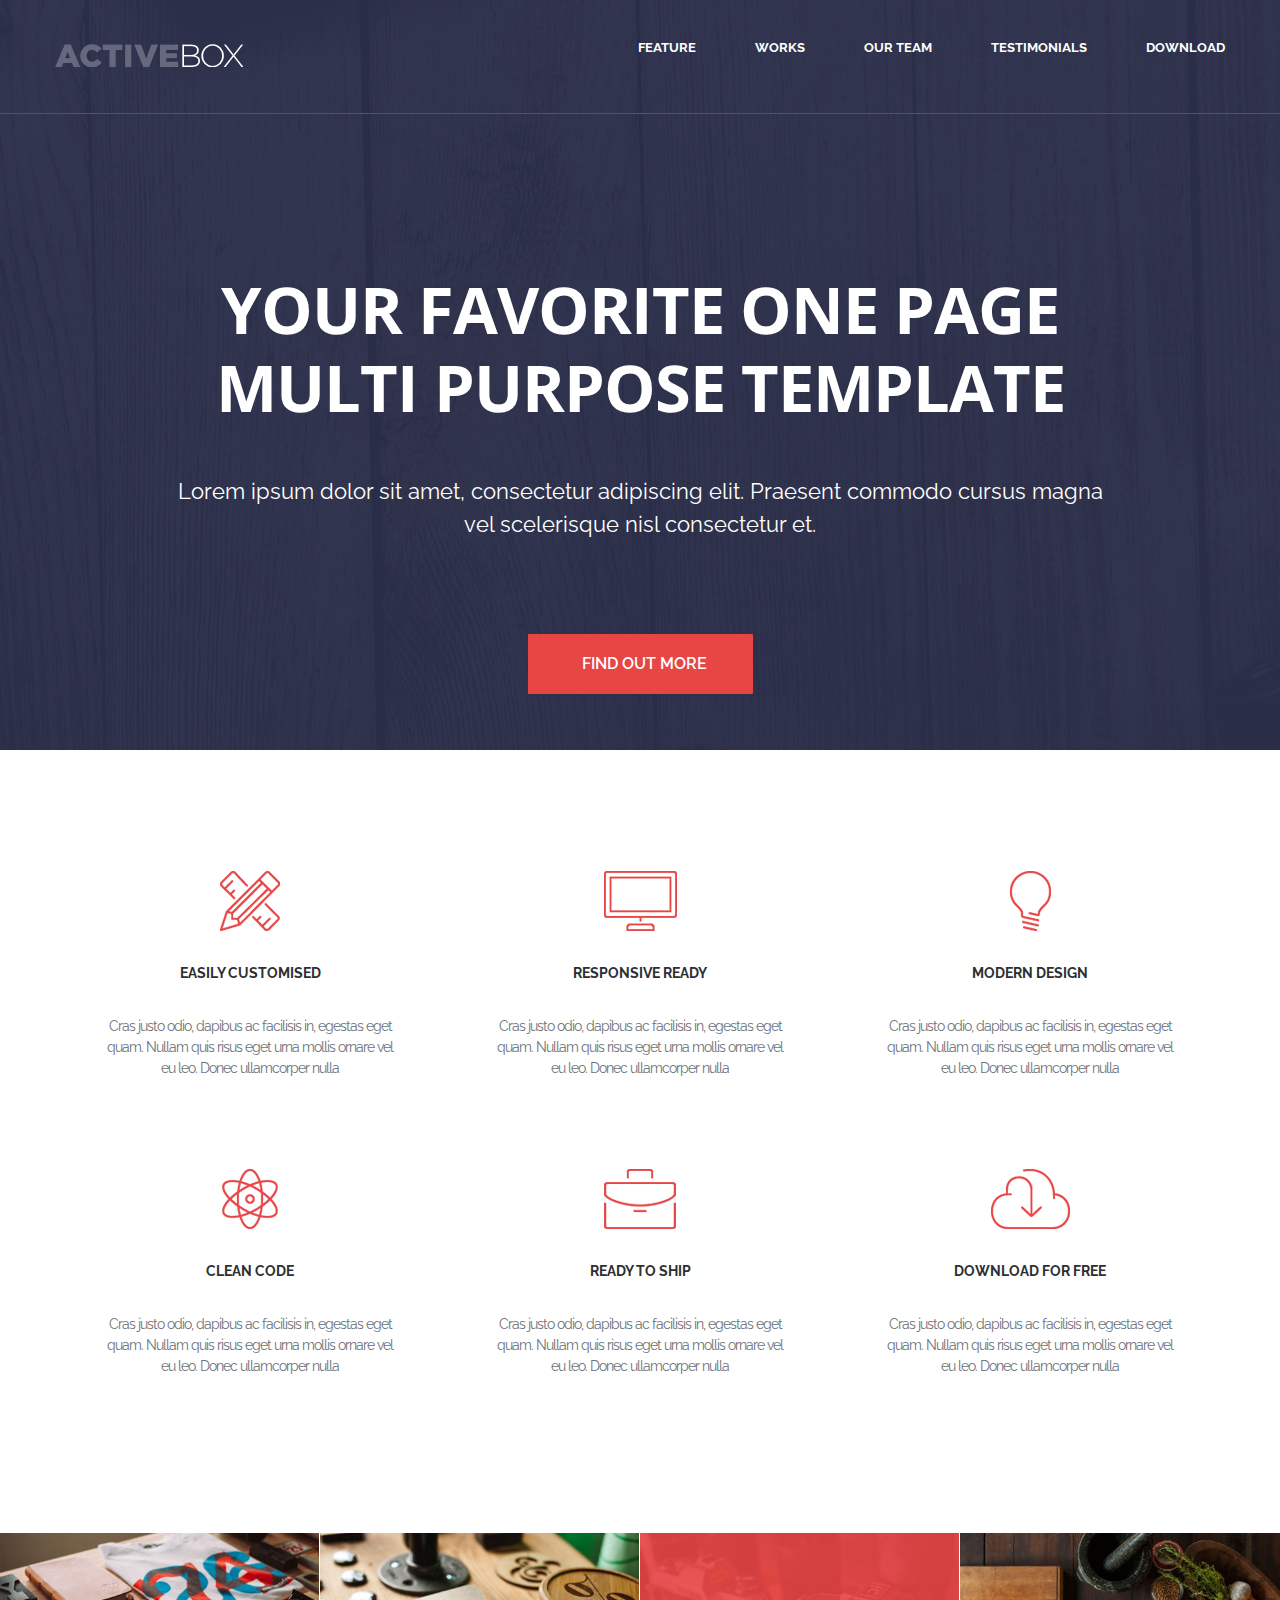
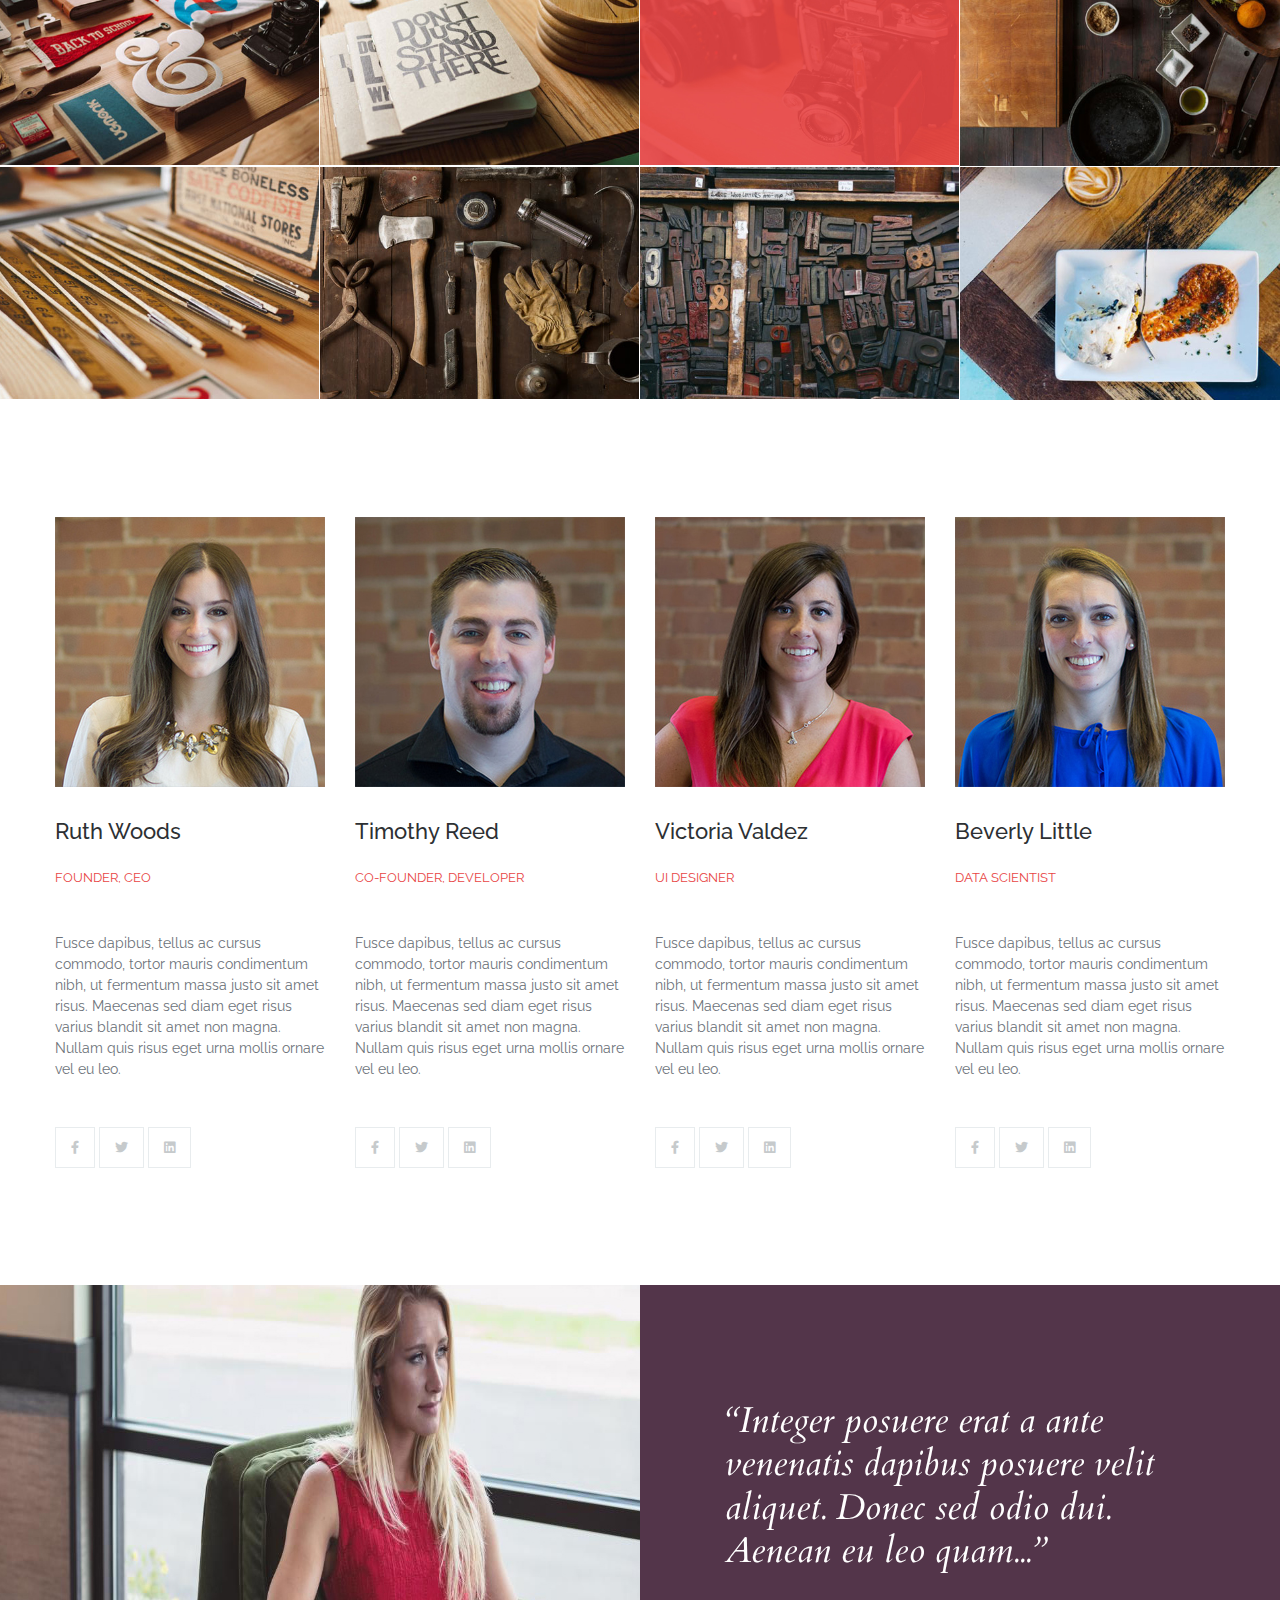
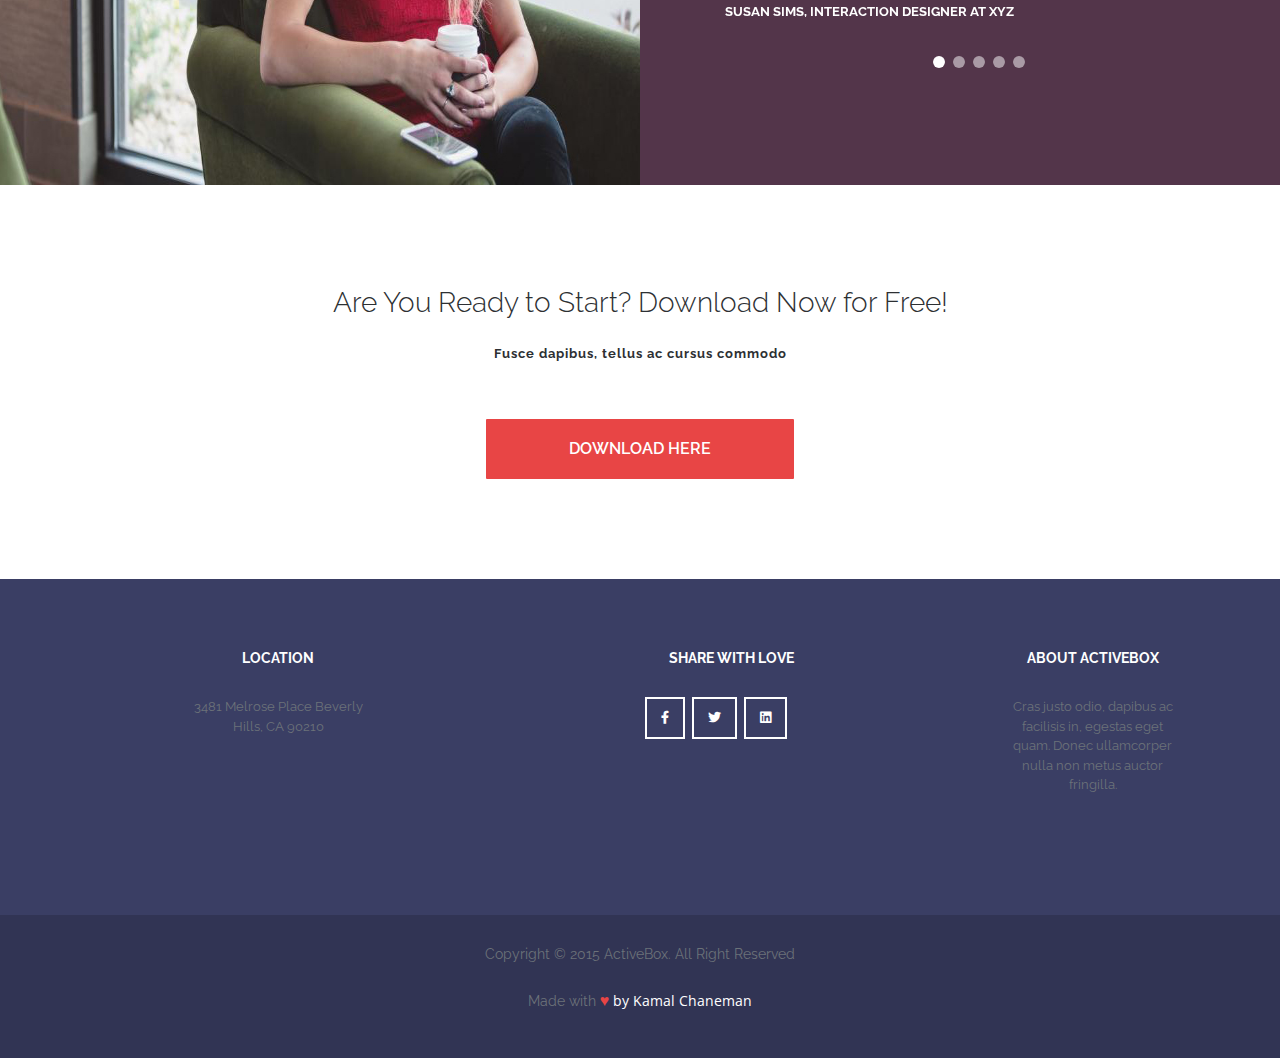
<file: ActiveBox/index.html>
<!doctype html>
<html lang="en">
<head>
    <meta charset="UTF-8">
    <meta name="viewport"
          content="width=device-width, user-scalable=no, initial-scale=1.0, maximum-scale=1.0, minimum-scale=1.0">
    <meta http-equiv="X-UA-Compatible" content="ie=edge">
    <link rel="stylesheet" href="https://stackpath.bootstrapcdn.com/bootstrap/4.3.1/css/bootstrap.min.css"
          integrity="sha384-ggOyR0iXCbMQv3Xipma34MD+dH/1fQ784/j6cY/iJTQUOhcWr7x9JvoRxT2MZw1T" crossorigin="anonymous">
    <script src="https://code.jquery.com/jquery-3.3.1.slim.min.js"
            integrity="sha384-q8i/X+965DzO0rT7abK41JStQIAqVgRVzpbzo5smXKp4YfRvH+8abtTE1Pi6jizo"
            crossorigin="anonymous"></script>
    <script src="https://cdnjs.cloudflare.com/ajax/libs/popper.js/1.14.7/umd/popper.min.js"
            integrity="sha384-UO2eT0CpHqdSJQ6hJty5KVphtPhzWj9WO1clHTMGa3JDZwrnQq4sF86dIHNDz0W1"
            crossorigin="anonymous"></script>
    <script src="https://stackpath.bootstrapcdn.com/bootstrap/4.3.1/js/bootstrap.min.js"
            integrity="sha384-JjSmVgyd0p3pXB1rRibZUAYoIIy6OrQ6VrjIEaFf/nJGzIxFDsf4x0xIM+B07jRM"
            crossorigin="anonymous"></script>
    <link href="https://use.fontawesome.com/releases/v5.9.0/css/all.css" rel="stylesheet">
    <link rel="stylesheet" href="./css/style.css">
    <title>ActiveBox</title>
</head>
<body>
<div class="wrapper">
    <div class="container__header">
        <header class="header">
            <div class="shell">
                <div class="header__inner">
                    <a href="#" class="logo">
                        <div class="img--container">
                            <img src="./images/logo.png" alt="logo">
                        </div><!-- /. img--container -->
                    </a><!-- /. logo -->

                    <nav class="nav">
                        <ul>
                            <li>
                                <a href="#">feature</a>
                            </li>

                            <li>
                                <a href="#">works</a>
                            </li>

                            <li>
                                <a href="#">our team</a>
                            </li>

                            <li>
                                <a href="#">testimonials</a>
                            </li>

                            <li>
                                <a href="#">download</a>
                            </li>
                        </ul>
                    </nav><!-- /. nav -->
                </div><!-- /. header__inner -->
            </div><!-- /. shell -->
        </header><!-- /. header -->

        <section class="section section--about">
            <div class="shell">
                <div class="section__inner">
                    <div class="section__head">
                        <h1 class="section__title">your favorite one page multi purpose template</h1>
                        <!-- /. section__title -->
                    </div><!-- /. section__head -->

                    <div class="section__body">
                        <div class="section__content">
                            <p>Lorem ipsum dolor sit amet, consectetur adipiscing elit. Praesent commodo cursus magna
                                vel scelerisque nisl consectetur et.</p>
                        </div><!-- /. section__content -->

                        <div class="section__action">
                            <button class="btn">find out more</button><!-- /. btn -->
                        </div><!-- /. section__action -->
                    </div><!-- /. section__body -->
                </div><!-- /. section__inner -->
            </div><!-- /. shell -->
        </section><!-- /. section section--about -->
    </div><!-- /.container -->

    <main class="main">
        <section class="section section--features">
            <div class="shell">
                <ul class="features">
                    <li class="feature">
                        <div class="feature__image">
                            <img src="./images/feature-1.png" alt="feature-1">
                        </div><!-- /. feature__image -->

                        <h3 class="feature__title">
                            easily customised
                        </h3><!-- /. feature__title -->

                        <p class="feature__entry">
                            Cras justo odio, dapibus ac facilisis in, egestas eget quam. Nullam quis risus eget urna
                            mollis ornare vel eu leo. Donec ullamcorper nulla
                        </p><!-- /. feature__entry -->
                    </li><!-- /. feature -->

                    <li class="feature">
                        <div class="feature__image">
                            <img src="./images/feature-2.png" alt="feature-2">
                        </div><!-- /. feature__image -->

                        <h3 class="feature__title">
                            responsive ready
                        </h3><!-- /. feature__title -->

                        <p class="feature__entry">
                            Cras justo odio, dapibus ac facilisis in, egestas eget quam. Nullam quis risus eget urna
                            mollis ornare vel eu leo. Donec ullamcorper nulla
                        </p><!-- /. feature__entry -->
                    </li><!-- /. feature -->

                    <li class="feature">
                        <div class="feature__image">
                            <img src="./images/feature-3.png" alt="feature-3">
                        </div><!-- /. feature__image -->

                        <h3 class="feature__title">
                            modern design
                        </h3><!-- /. feature__title -->

                        <p class="feature__entry">
                            Cras justo odio, dapibus ac facilisis in, egestas eget quam. Nullam quis risus eget urna
                            mollis ornare vel eu leo. Donec ullamcorper nulla
                        </p><!-- /. feature__entry -->
                    </li><!-- /. feature -->

                    <li class="feature">
                        <div class="feature__image">
                            <img src="./images/feature-4.png" alt="feature-4">
                        </div><!-- /. feature__image -->

                        <h3 class="feature__title">
                            clean code
                        </h3><!-- /. feature__title -->

                        <p class="feature__entry">
                            Cras justo odio, dapibus ac facilisis in, egestas eget quam. Nullam quis risus eget urna
                            mollis ornare vel eu leo. Donec ullamcorper nulla
                        </p><!-- /. feature__entry -->
                    </li><!-- /. feature -->

                    <li class="feature">
                        <div class="feature__image">
                            <img src="./images/feature-5.png" alt="feature-5">
                        </div><!-- /. feature__image -->

                        <h3 class="feature__title">
                            ready to ship
                        </h3><!-- /. feature__title -->

                        <p class="feature__entry">
                            Cras justo odio, dapibus ac facilisis in, egestas eget quam. Nullam quis risus eget urna
                            mollis ornare vel eu leo. Donec ullamcorper nulla
                        </p><!-- /. feature__entry -->
                    </li><!-- /. feature -->

                    <li class="feature">
                        <div class="feature__image">
                            <img src="./images/feature-6.png" alt="feature-6">
                        </div><!-- /. feature__image -->

                        <h3 class="feature__title">
                            download for free
                        </h3><!-- /. feature__title -->

                        <p class="feature__entry">
                            Cras justo odio, dapibus ac facilisis in, egestas eget quam. Nullam quis risus eget urna
                            mollis ornare vel eu leo. Donec ullamcorper nulla
                        </p><!-- /. feature__entry -->
                    </li><!-- /. feature -->
                </ul><!-- /. features -->
            </div><!-- /. shell -->
        </section><!-- /. section section--features -->

        <section class="section section--works">
            <ul class="works">
                <li class="work">
                    <div class="work__image">
                        <img src="./images/work-1.jpg" alt="work-1">
                    </div><!-- /. work__image -->
                </li><!-- /. work -->

                <li class="work">
                    <div class="work__image">
                        <img src="./images/work-2.jpg" alt="work-2">
                    </div><!-- /. work__image -->
                </li><!-- /. work -->

                <li class="work">
                    <div class="work__image">
                        <img src="./images/work-3.jpg" alt="work-3">
                    </div><!-- /. work__image -->
                </li><!-- /. work -->

                <li class="work">
                    <div class="work__image">
                        <img src="./images/work-4.jpg" alt="work-4">
                    </div><!-- /. work__image -->
                </li><!-- /. work -->

                <li class="work">
                    <div class="work__image">
                        <img src="./images/work-5.jpg" alt="work-5">
                    </div><!-- /. work__image -->
                </li><!-- /. work -->

                <li class="work">
                    <div class="work__image">
                        <img src="./images/work-6.jpg" alt="work-6">
                    </div><!-- /. work__image -->
                </li><!-- /. work -->

                <li class="work">
                    <div class="work__image">
                        <img src="./images/work-7.jpg" alt="work-7">
                    </div><!-- /. work__image -->
                </li><!-- /. work -->

                <li class="work">
                    <div class="work__image">
                        <img src="./images/work-8.jpg" alt="work-8">
                    </div><!-- /. work__image -->
                </li><!-- /. work -->
            </ul><!-- /. works -->
        </section><!-- /. section section--works -->

        <section class="section section--teams">
            <div class="shell">
                <div class="section__inner">
                    <ul class="teams">
                        <li class="team">
                            <div class="team__head">
                                <div class="team__image">
                                    <img src="./images/team-1.jpg" alt="team-1">
                                </div><!-- /. team__image -->

                                <h4 class="team__title">ruth woods</h4><!-- /. team__title -->

                                <p>founder, ceo</p>
                            </div><!-- /. team__head -->

                            <div class="team__entry">
                                <p>
                                    Fusce dapibus, tellus ac cursus commodo, tortor mauris condimentum nibh, ut
                                    fermentum massa justo sit amet risus. Maecenas sed diam eget risus varius blandit
                                    sit amet non magna. Nullam quis risus eget urna mollis ornare vel eu leo.
                                </p>

                                <div class="socials">
                                    <ul>
                                        <li>
                                            <a href="#">
                                                <i class="fab fa-facebook-f"></i>
                                            </a>
                                        </li>

                                        <li>
                                            <a href="#">
                                                <i class="fab fa-twitter"></i>
                                            </a>
                                        </li>

                                        <li>
                                            <a href="#">
                                                <i class="fab fa-linkedin"></i>
                                            </a>
                                        </li>
                                    </ul>
                                </div><!-- /. socials -->
                            </div><!-- /. team__entry -->
                        </li><!-- /. team -->

                        <li class="team">
                            <div class="team__head">
                                <div class="team__image">
                                    <img src="./images/team-2.jpg" alt="team-2">
                                </div><!-- /. team__image -->

                                <h4 class="team__title">timothy reed</h4><!-- /. team__title -->

                                <p>co-founder, developer</p>
                            </div><!-- /. team__head -->

                            <div class="team__entry">
                                <p>
                                    Fusce dapibus, tellus ac cursus commodo, tortor mauris condimentum nibh, ut
                                    fermentum massa justo sit amet risus. Maecenas sed diam eget risus varius blandit
                                    sit amet non magna. Nullam quis risus eget urna mollis ornare vel eu leo.
                                </p>

                                <div class="socials">
                                    <ul>
                                        <li>
                                            <a href="#">
                                                <i class="fab fa-facebook-f"></i>
                                            </a>
                                        </li>

                                        <li>
                                            <a href="#">
                                                <i class="fab fa-twitter"></i>
                                            </a>
                                        </li>

                                        <li>
                                            <a href="#">
                                                <i class="fab fa-linkedin"></i>
                                            </a>
                                        </li>
                                    </ul>
                                </div><!-- /. socials -->
                            </div><!-- /. team__entry -->
                        </li><!-- /. team -->

                        <li class="team">
                            <div class="team__head">
                                <div class="team__image">
                                    <img src="./images/team-3.jpg" alt="team-3">
                                </div><!-- /. team__image -->

                                <h4 class="team__title">victoria valdez</h4><!-- /. team__title -->

                                <p>ui designer</p>
                            </div><!-- /. team__head -->

                            <div class="team__entry">
                                <p>
                                    Fusce dapibus, tellus ac cursus commodo, tortor mauris condimentum nibh, ut
                                    fermentum massa justo sit amet risus. Maecenas sed diam eget risus varius blandit
                                    sit amet non magna. Nullam quis risus eget urna mollis ornare vel eu leo.
                                </p>

                                <div class="socials">
                                    <ul>
                                        <li>
                                            <a href="#">
                                                <i class="fab fa-facebook-f"></i>
                                            </a>
                                        </li>

                                        <li>
                                            <a href="#">
                                                <i class="fab fa-twitter"></i>
                                            </a>
                                        </li>

                                        <li>
                                            <a href="#">
                                                <i class="fab fa-linkedin"></i>
                                            </a>
                                        </li>
                                    </ul>
                                </div><!-- /. socials -->
                            </div><!-- /. team__entry -->
                        </li><!-- /. team -->

                        <li class="team">
                            <div class="team__head">
                                <div class="team__image">
                                    <img src="./images/team-4.jpg" alt="team-4">
                                </div><!-- /. team__image -->

                                <h4 class="team__title">beverly little</h4><!-- /. team__title -->

                                <p>data scientist</p>
                            </div><!-- /. team__head -->

                            <div class="team__entry">
                                <p>
                                    Fusce dapibus, tellus ac cursus commodo, tortor mauris condimentum nibh, ut
                                    fermentum massa justo sit amet risus. Maecenas sed diam eget risus varius blandit
                                    sit amet non magna. Nullam quis risus eget urna mollis ornare vel eu leo.
                                </p>

                                <div class="socials">
                                    <ul>
                                        <li>
                                            <a href="#">
                                                <i class="fab fa-facebook-f"></i>
                                            </a>
                                        </li>

                                        <li>
                                            <a href="#">
                                                <i class="fab fa-twitter"></i>
                                            </a>
                                        </li>

                                        <li>
                                            <a href="#">
                                                <i class="fab fa-linkedin"></i>
                                            </a>
                                        </li>
                                    </ul>
                                </div><!-- /. socials -->
                            </div><!-- /. team__entry -->
                        </li><!-- /. team -->
                    </ul><!-- /. teams -->
                </div><!-- /. section__inner -->
            </div><!-- /. shell -->
        </section><!-- /. section section--teams -->

        <section class="section section--testimonials">
            <div class="section__inner">
                <div class="img--container">
                    <img src="./images/client.jpg" alt="client">
                </div><!-- /. img--container -->

                <div id="carouselExampleIndicators" class="carousel slide" data-ride="carousel">
                    <ol class="carousel-indicators">
                        <li data-target="#carouselExampleIndicators" data-slide-to="0" class="active"></li>
                        <li data-target="#carouselExampleIndicators" data-slide-to="1"></li>
                        <li data-target="#carouselExampleIndicators" data-slide-to="2"></li>
                        <li data-target="#carouselExampleIndicators" data-slide-to="3"></li>
                        <li data-target="#carouselExampleIndicators" data-slide-to="4"></li>
                    </ol><!-- /. carousel-indicators -->

                    <div class="carousel-inner">
                        <div class="carousel-item active">
                            <p class="testimonial__entry">“Integer posuere erat a ante venenatis dapibus posuere velit
                                aliquet. Donec sed odio dui. Aenean eu leo quam...”</p><!-- /. testimonial__entry -->

                            <p class="testimonial__author">Susan Sims, Interaction Designer at XYZ</p>
                            <!-- /. testimonial__author -->
                        </div><!-- /. carousel-item -->

                        <div class="carousel-item">
                            <p class="testimonial__entry">“Integer posuere erat a ante venenatis dapibus posuere velit
                                aliquet. Donec sed odio dui. Aenean eu leo quam...”</p><!-- /. testimonial__entry -->

                            <p class="testimonial__author">Susan Sims, Interaction Designer at XYZ</p>
                            <!-- /. testimonial__author -->
                        </div><!-- /. carousel-item -->

                        <div class="carousel-item">
                            <p class="testimonial__entry">“Integer posuere erat a ante venenatis dapibus posuere velit
                                aliquet. Donec sed odio dui. Aenean eu leo quam...”</p><!-- /. testimonial__entry -->

                            <p class="testimonial__author">Susan Sims, Interaction Designer at XYZ</p>
                            <!-- /. testimonial__author -->
                        </div><!-- /. carousel-item -->

                        <div class="carousel-item">
                            <p class="testimonial__entry">“Integer posuere erat a ante venenatis dapibus posuere velit
                                aliquet. Donec sed odio dui. Aenean eu leo quam...”</p><!-- /. testimonial__entry -->

                            <p class="testimonial__author">Susan Sims, Interaction Designer at XYZ</p>
                            <!-- /. testimonial__author -->
                        </div><!-- /. carousel-item -->

                        <div class="carousel-item">
                            <p class="testimonial__entry">“Integer posuere erat a ante venenatis dapibus posuere velit
                                aliquet. Donec sed odio dui. Aenean eu leo quam...”</p><!-- /. testimonial__entry -->

                            <p class="testimonial__author">Susan Sims, Interaction Designer at XYZ</p>
                            <!-- /. testimonial__author -->
                        </div><!-- /. carousel-item -->
                    </div><!-- /. carousel-inner -->
                </div><!-- /. carousel slide -->
            </div><!-- /. section__inner -->
        </section><!-- /. section section--testimonials -->

        <section class="section section--download">
            <div class="shell">
                <div class="section__head">
                    <h2 class="section__title">Are You Ready to Start? Download Now for Free!</h2>
                    <!-- /. section__title -->
                </div><!-- /. section__head -->

                <div class="section__content">
                    <p>Fusce dapibus, tellus ac cursus commodo</p>
                </div><!-- /. section__content -->

                <div class="section__action">
                    <button class="btn">download here</button><!-- /. btn -->
                </div><!-- /. section__action -->
            </div>
        </section><!-- /. section section--download -->
    </main><!-- /. main -->

    <footer class="footer">
        <div class="footer--top">
            <div class="shell">
                <ul class="cols__footer--top">
                    <li class="col">
                        <h5>location</h5>

                        <p>3481 Melrose Place Beverly Hills, CA 90210</p>
                    </li><!-- /. col -->

                    <li class="col">
                        <h5>share with love</h5>

                        <div class="socials">
                            <ul>
                                <li>
                                    <a href="#">
                                        <i class="fab fa-facebook-f"></i>
                                    </a>
                                </li>

                                <li>
                                    <a href="#">
                                        <i class="fab fa-twitter"></i>
                                    </a>
                                </li>

                                <li>
                                    <a href="#">
                                        <i class="fab fa-linkedin"></i>
                                    </a>
                                </li>
                            </ul>
                        </div><!-- /. socials -->
                    </li><!-- /. col -->

                    <li class="col">
                        <h5>about activeBox</h5>

                        <p>Cras justo odio, dapibus ac facilisis in, egestas eget quam. Donec ullamcorper nulla non
                            metus auctor fringilla.</p>
                    </li><!-- /. col -->
                </ul><!-- /. cols__footer--top -->
            </div><!-- /. shell -->
        </div><!-- /. footer--top -->

        <div class="footer--bottom">
            <div class="shell">
                <p class="copyright">Copyright &copy; 2015 ActiveBox. All Right Reserved</p><!-- /. copyright -->

                <p class="credits">Made with <span class="red">&hearts;</span> <span
                        class="white">by Kamal Chaneman</span></p><!-- /. credits -->
            </div><!-- /. shell -->
        </div><!-- footer--bottom -->
    </footer><!-- /. footer -->
</div><!-- /. wrapper -->
</body>
</html>
</file>
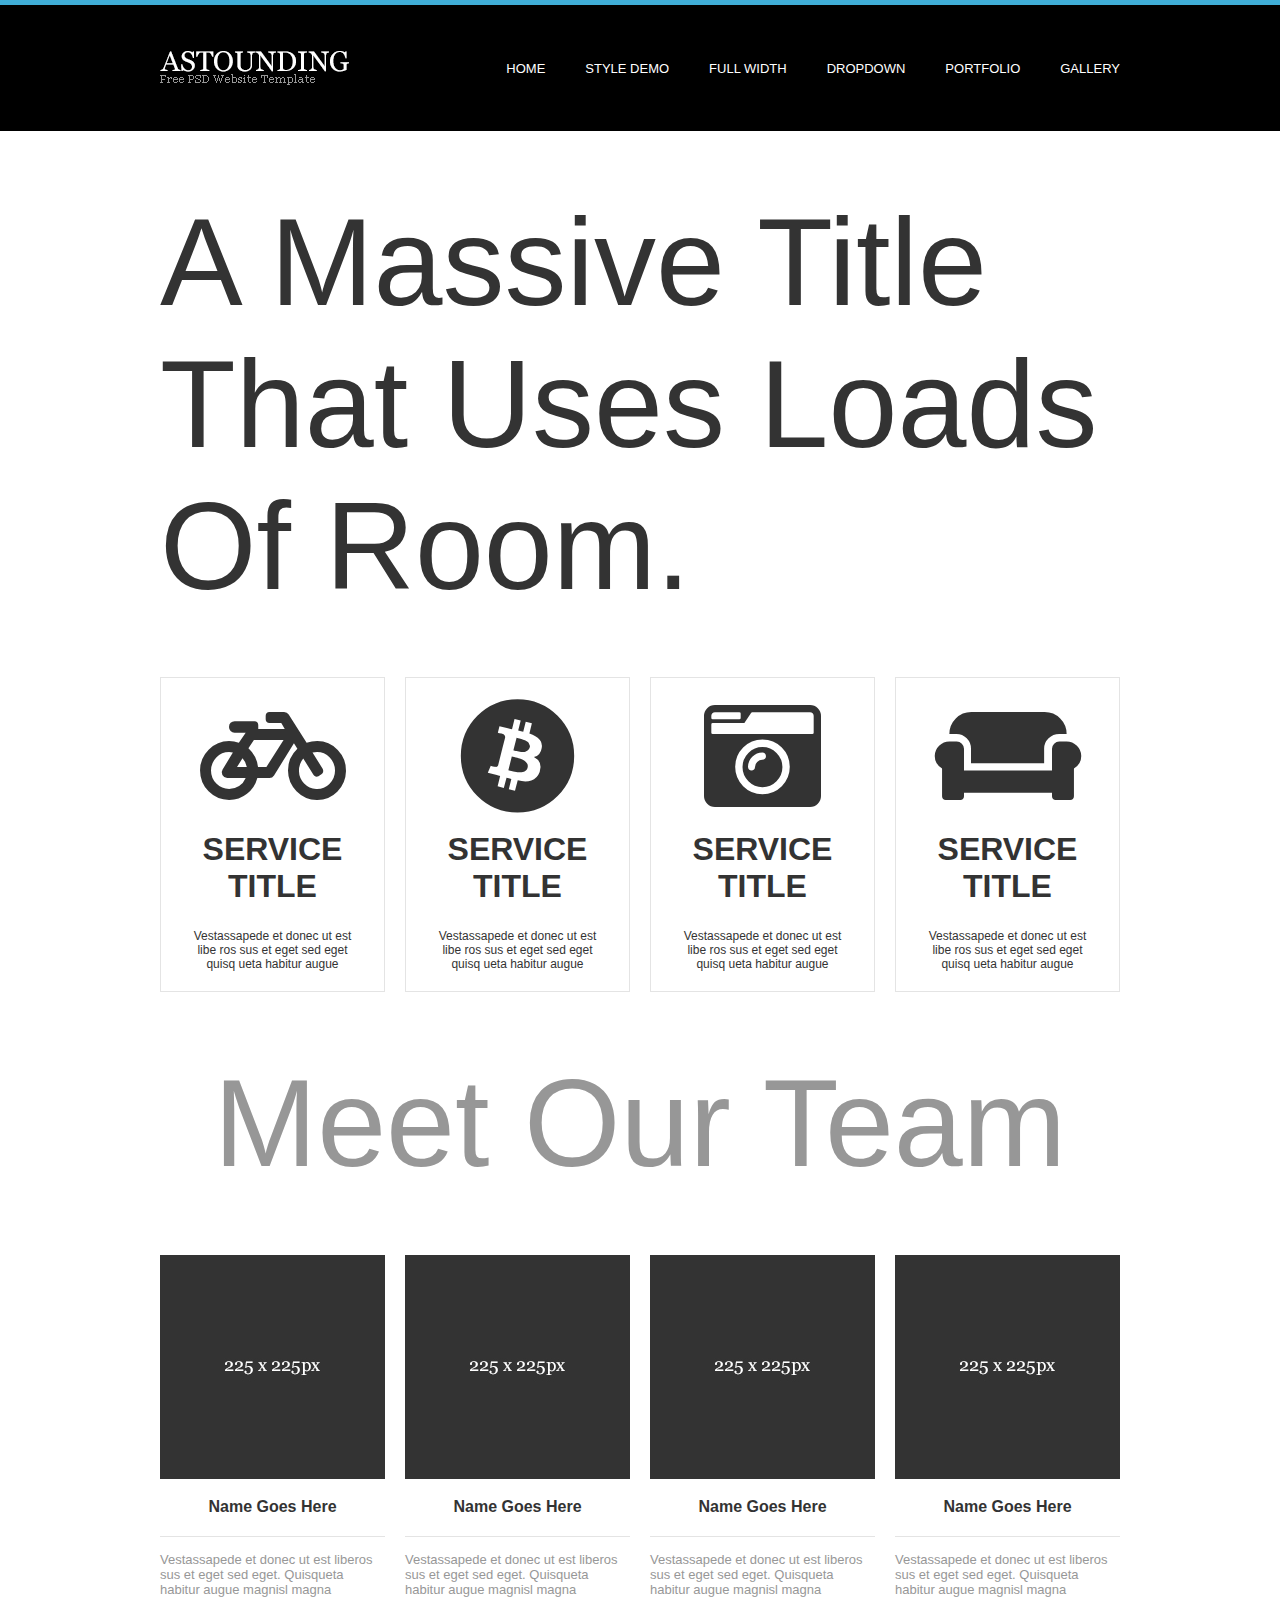
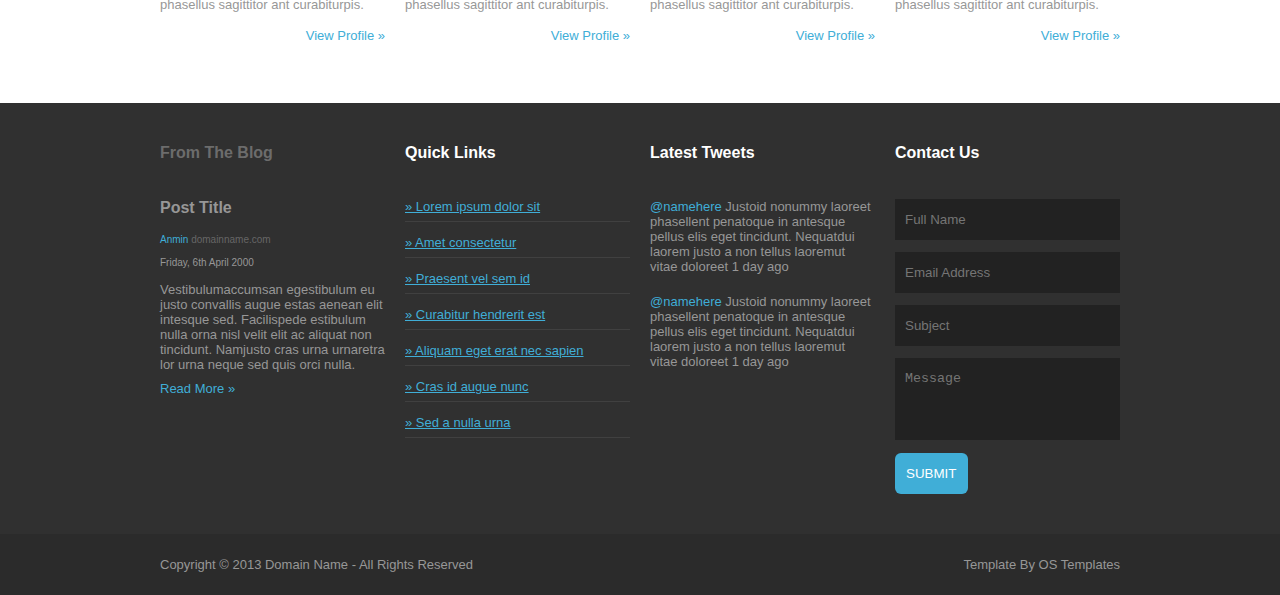
<file: astounding/index.html>
<!DOCTYPE html>
<html lang="en">
<head>
    <meta charset="UTF-8">
    <link href="https://use.fontawesome.com/releases/v5.9.0/css/all.css" rel="stylesheet">
    <link rel="stylesheet" href="./css/style.css">
    <title>Astounding</title>
</head>
<body>
<div class="wrapper">
    <header class="header">
        <div class="shell">
            <div class="header__inner">
                <a href="#" class="logo">
                    <div class="img-container">
                        <img src="images/logo.png" alt="logo">
                    </div><!-- /.img-container -->
                </a><!-- /.logo -->

                <nav class="nav">
                    <ul>
                        <li>
                            <a href="#">home</a>
                        </li>

                        <li>
                            <a href="#">style demo</a>
                        </li>

                        <li>
                            <a href="#">full width</a>
                        </li>

                        <li>
                            <a href="#">dropdown</a>
                        </li>

                        <li>
                            <a href="#">portfolio</a>
                        </li>

                        <li>
                            <a href="#">gallery</a>
                        </li>
                    </ul>
                </nav><!-- /.nav -->
            </div><!-- /.header__inner -->
        </div><!-- /.shell -->
    </header><!-- ./header -->

    <main class="main">
        <div class="shell">
            <section class="section section--services">
                <div class="section__inner">
                    <div class="section__head">
                        <h1>a massive title that uses loads of room.</h1>
                    </div><!-- /.section__head -->

                    <div class="section__body">
                        <div class="service service--1">
                            <i class="fas fa-bicycle fa-9x"></i>

                            <h4 class="service__title">
                                service title
                            </h4><!-- /.service__title -->

                            <div class="service__entry">
                                Vestassapede et donec ut est libe ros sus et eget sed eget quisq ueta habitur augue
                            </div><!-- /.service__entry -->
                        </div><!-- /.service .service--1 -->

                        <div class="service service--2">
                            <i class="fab fa-bitcoin fa-9x"></i>

                            <h4 class="service__title">
                                service title
                            </h4><!-- /.service__title -->

                            <div class="service__entry">
                                Vestassapede et donec ut est libe ros sus et eget sed eget quisq ueta habitur augue
                            </div><!-- /.service__entry -->
                        </div><!-- /.service .service--2 -->

                        <div class="service service--3">
                            <i class="fas fa-camera-retro fa-9x"></i>

                            <h4 class="service__title">
                                service title
                            </h4><!-- /.service__title -->

                            <div class="service__entry">
                                Vestassapede et donec ut est libe ros sus et eget sed eget quisq ueta habitur augue
                            </div><!-- /.service__entry -->
                        </div><!-- /.service .service--3 -->

                        <div class="service service--4">
                            <i class="fas fa-couch fa-9x"></i>

                            <h4 class="service__title">
                                service title
                            </h4><!-- /.service__title -->

                            <div class="service__entry">
                                Vestassapede et donec ut est libe ros sus et eget sed eget quisq ueta habitur augue
                            </div><!-- /.service__entry -->
                        </div><!-- /.service .service--4 -->
                    </div><!-- /.section__body -->
                </div><!-- /.section--inner -->
            </section><!-- ./section section--services -->

            <section class="section section--features">
                <div class="section__inner">
                    <div class="section__head">
                        <h2>meet our team</h2>
                    </div><!-- /.section__head -->

                    <div class="section__body">
                        <div class="feature feature--1">
                            <div class="feature__image">
                                <img src="images/feature.jpg" alt="feature--1">
                            </div><!-- /.feature__image -->

                            <h4 class="feature__title">
                                name goes here
                            </h4><!-- /.feature__title -->

                            <div class="feature__entry">
                                Vestassapede et donec ut est liberos sus et eget sed eget. Quisqueta habitur augue
                                magnisl magna phasellus sagittitor ant curabiturpis.
                            </div><!-- /.feature__entry -->

                            <div class="feature__action">
                                <a href="#" class="btn">view profile &raquo;</a><!-- /.btn -->
                            </div><!-- /.feature__action -->
                        </div><!-- /.feature feature--1 -->

                        <div class="feature feature--2">
                            <div class="feature__image">
                                <img src="images/feature.jpg" alt="feature--2">
                            </div><!-- /.feature__image -->

                            <h4 class="feature__title">
                                name goes here
                            </h4><!-- /.feature__title -->

                            <div class="feature__entry">
                                Vestassapede et donec ut est liberos sus et eget sed eget. Quisqueta habitur augue
                                magnisl magna phasellus sagittitor ant curabiturpis.
                            </div><!-- /.feature__entry -->

                            <div class="feature__action">
                                <a href="#" class="btn">view profile &raquo;</a><!-- /.btn -->
                            </div><!-- /.feature__action -->
                        </div><!-- /.feature feature--2 -->

                        <div class="feature feature--3">
                            <div class="feature__image">
                                <img src="images/feature.jpg" alt="feature--3">
                            </div><!-- /.feature__image -->

                            <h4 class="feature__title">
                                name goes here
                            </h4><!-- /.feature__title -->

                            <div class="feature__entry">
                                Vestassapede et donec ut est liberos sus et eget sed eget. Quisqueta habitur augue
                                magnisl magna phasellus sagittitor ant curabiturpis.
                            </div><!-- /.feature__entry -->

                            <div class="feature__action">
                                <a href="#" class="btn">view profile &raquo;</a><!-- /.btn -->
                            </div><!-- /.feature__action -->
                        </div><!-- /.feature feature--3 -->

                        <div class="feature feature--4">
                            <div class="feature__image">
                                <img src="images/feature.jpg" alt="feature--4">
                            </div><!-- /.feature__image -->

                            <h4 class="feature__title">
                                name goes here
                            </h4><!-- /.feature__title -->

                            <div class="feature__entry">
                                Vestassapede et donec ut est liberos sus et eget sed eget. Quisqueta habitur augue
                                magnisl magna phasellus sagittitor ant curabiturpis.
                            </div><!-- /.feature__entry -->

                            <div class="feature__action">
                                <a href="#" class="btn">view profile &raquo;</a><!-- /.btn -->
                            </div><!-- /.feature__action -->
                        </div><!-- /.feature feature--4 -->
                    </div><!-- /.section__body -->
                </div><!-- /.section--inner -->
            </section><!-- ./section section--features -->
        </div><!-- /.shell -->
    </main><!-- ./main -->

    <footer class="footer">
        <div class="footer__inner">
            <div class="footer__top">
                <div class="shell">
                    <div class="footer__top__inner">
                        <div class="footer__latest--post">
                            <div class="footer__head">
                                <h5>from the blog</h5>
                            </div><!-- /.footer__head -->

                            <div class="footer__body">
                                <h6 class="post__title">post title</h6><!-- /.post__title -->

                                <p class="post__author"><span class="blue">Anmin</span> domainname.com</p>
                                <!-- /.post__author -->

                                <p class="post__date">Friday, 6th April 2000</p><!-- /.post__date -->

                                <div class="post__content">
                                    Vestibulumaccumsan egestibulum eu justo convallis augue estas aenean elit intesque
                                    sed.
                                    Facilispede estibulum nulla orna nisl velit elit ac aliquat non tincidunt. Namjusto
                                    cras
                                    urna urnaretra lor urna neque sed quis orci nulla.
                                </div><!-- /.post__content -->

                                <div class="post__action">
                                    <a href="#" class="btn">read more &raquo;</a>
                                </div><!-- /.post__action -->
                            </div><!-- /.footer__body -->
                        </div><!-- /.footer__latest--post -->

                        <div class="footer__quick--links">
                            <div class="footer__head">
                                <h5>quick links</h5>
                            </div><!-- /.footer__head -->

                            <div class="footer__body">
                                <nav class="footer__nav">
                                    <ul>
                                        <li>
                                            <a href="#">&raquo; Lorem ipsum dolor sit</a>
                                        </li>

                                        <li>
                                            <a href="#">&raquo; Amet consectetur</a>
                                        </li>

                                        <li>
                                            <a href="#">&raquo; Praesent vel sem id</a>
                                        </li>

                                        <li>
                                            <a href="#">&raquo; Curabitur hendrerit est</a>
                                        </li>

                                        <li>
                                            <a href="#">&raquo; Aliquam eget erat nec sapien</a>
                                        </li>

                                        <li>
                                            <a href="#">&raquo; Cras id augue nunc</a>
                                        </li>

                                        <li>
                                            <a href="#">&raquo; Sed a nulla urna</a>
                                        </li>
                                    </ul>
                                </nav><!-- /.footer__nav -->
                            </div>
                        </div><!-- /.footer__quick--links -->

                        <div class="footer__feed">
                            <div class="footer__head">
                                <h5>Latest Tweets</h5>
                            </div><!-- /.footer__head -->

                            <div class="footer__body">
                                <p><span class="blue">@namehere</span> Justoid nonummy laoreet phasellent penatoque in
                                    antesque pellus elis eget tincidunt. Nequatdui laorem justo a non tellus laoremut
                                    vitae
                                    doloreet 1 day ago</p>

                                <p><span class="blue">@namehere</span> Justoid nonummy laoreet phasellent penatoque in
                                    antesque pellus elis eget tincidunt. Nequatdui laorem justo a non tellus laoremut
                                    vitae
                                    doloreet 1 day ago</p>
                            </div><!-- /.footer__body -->
                        </div><!-- /.footer__feed -->

                        <div class="footer__contacts">
                            <div class="footer__head">
                                <h5>contact us</h5>
                            </div><!-- /.footer_head -->

                            <div class="footer__body">
                                <form action="#" method="post" class="form">
                                    <div class="form__body">
                                        <div class="form__controls">
                                            <input type="text" class="field" name="fullName" placeholder="Full Name">
                                        </div><!-- /.form__controls -->

                                        <div class="form__controls">
                                            <input type="email" class="field" name="email" placeholder="Email Address">
                                        </div><!-- /.form__controls -->

                                        <div class="form__controls">
                                            <input type="text" class="field" name="subject" placeholder="Subject">
                                        </div><!-- /.form__controls -->

                                        <div class="form__controls">
                                            <textarea name="message" cols="30" rows="10"
                                                      placeholder="Message"></textarea>
                                        </div><!-- /.form__controls -->

                                        <div class="form__action">
                                            <button class="btn">Submit</button><!-- /. btn -->
                                        </div><!-- /.form__action -->
                                    </div><!-- .form__body -->
                                </form><!-- .form -->
                            </div><!-- /.footer__body -->
                        </div><!-- /.footer__contacts -->
                    </div><!-- /. footer__top__inner -->
                </div><!-- /. shell -->
            </div><!-- /.footer__top -->

            <div class="footer__bottom">
                <div class="shell">
                    <div class="footer__bottom__inner">
                        <div class="footer__copyright">
                            <p>copyright &copy; 2013 domain name - all rights reserved</p>
                        </div><!-- /.footer__copyright -->

                        <div class="footer__credits">
                            <p>Template by OS Templates</p>
                        </div><!-- /.footer__credits -->
                    </div><!-- /.footer__bottom__inner -->
                </div><!-- /.footer__bottom -->
            </div><!-- /.shell -->
        </div><!-- /.footer__inner -->
    </footer><!-- ./footer -->
</div><!-- ./wrapper -->
</body>
</html>
</file>
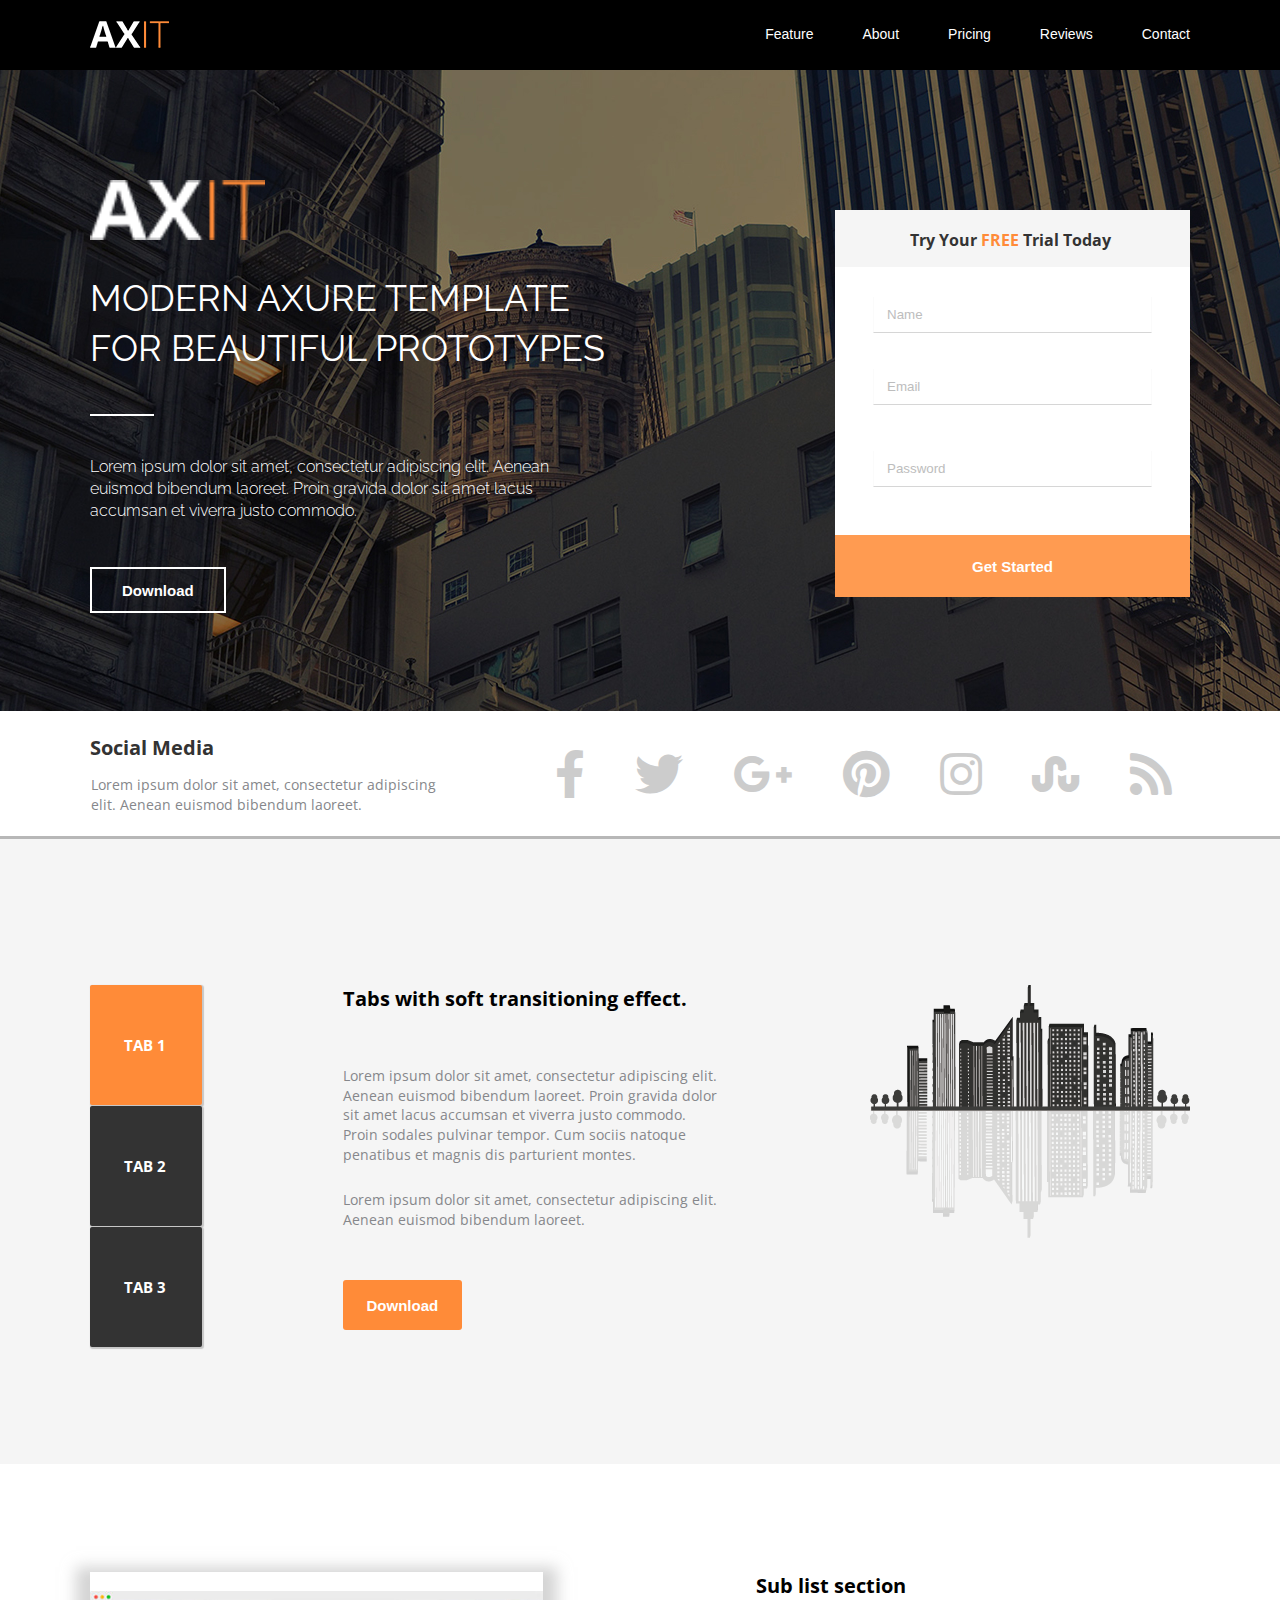
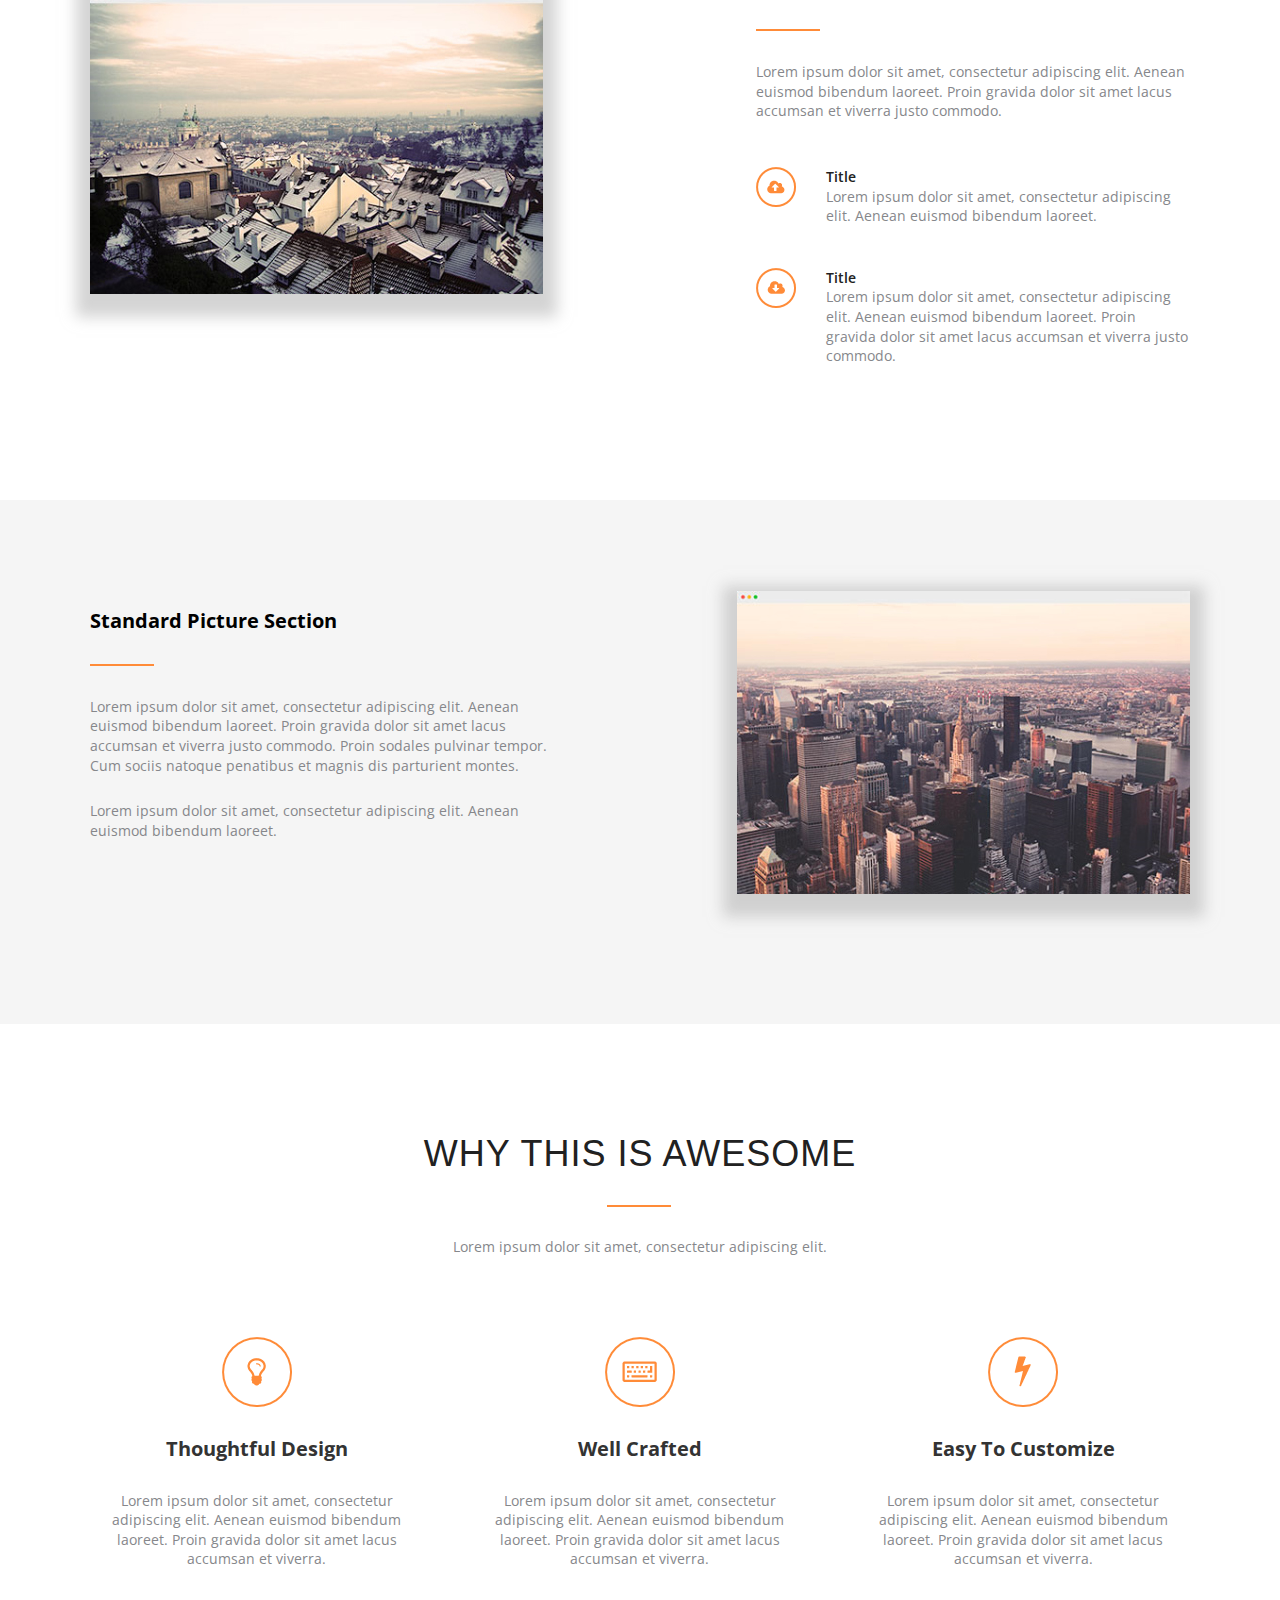
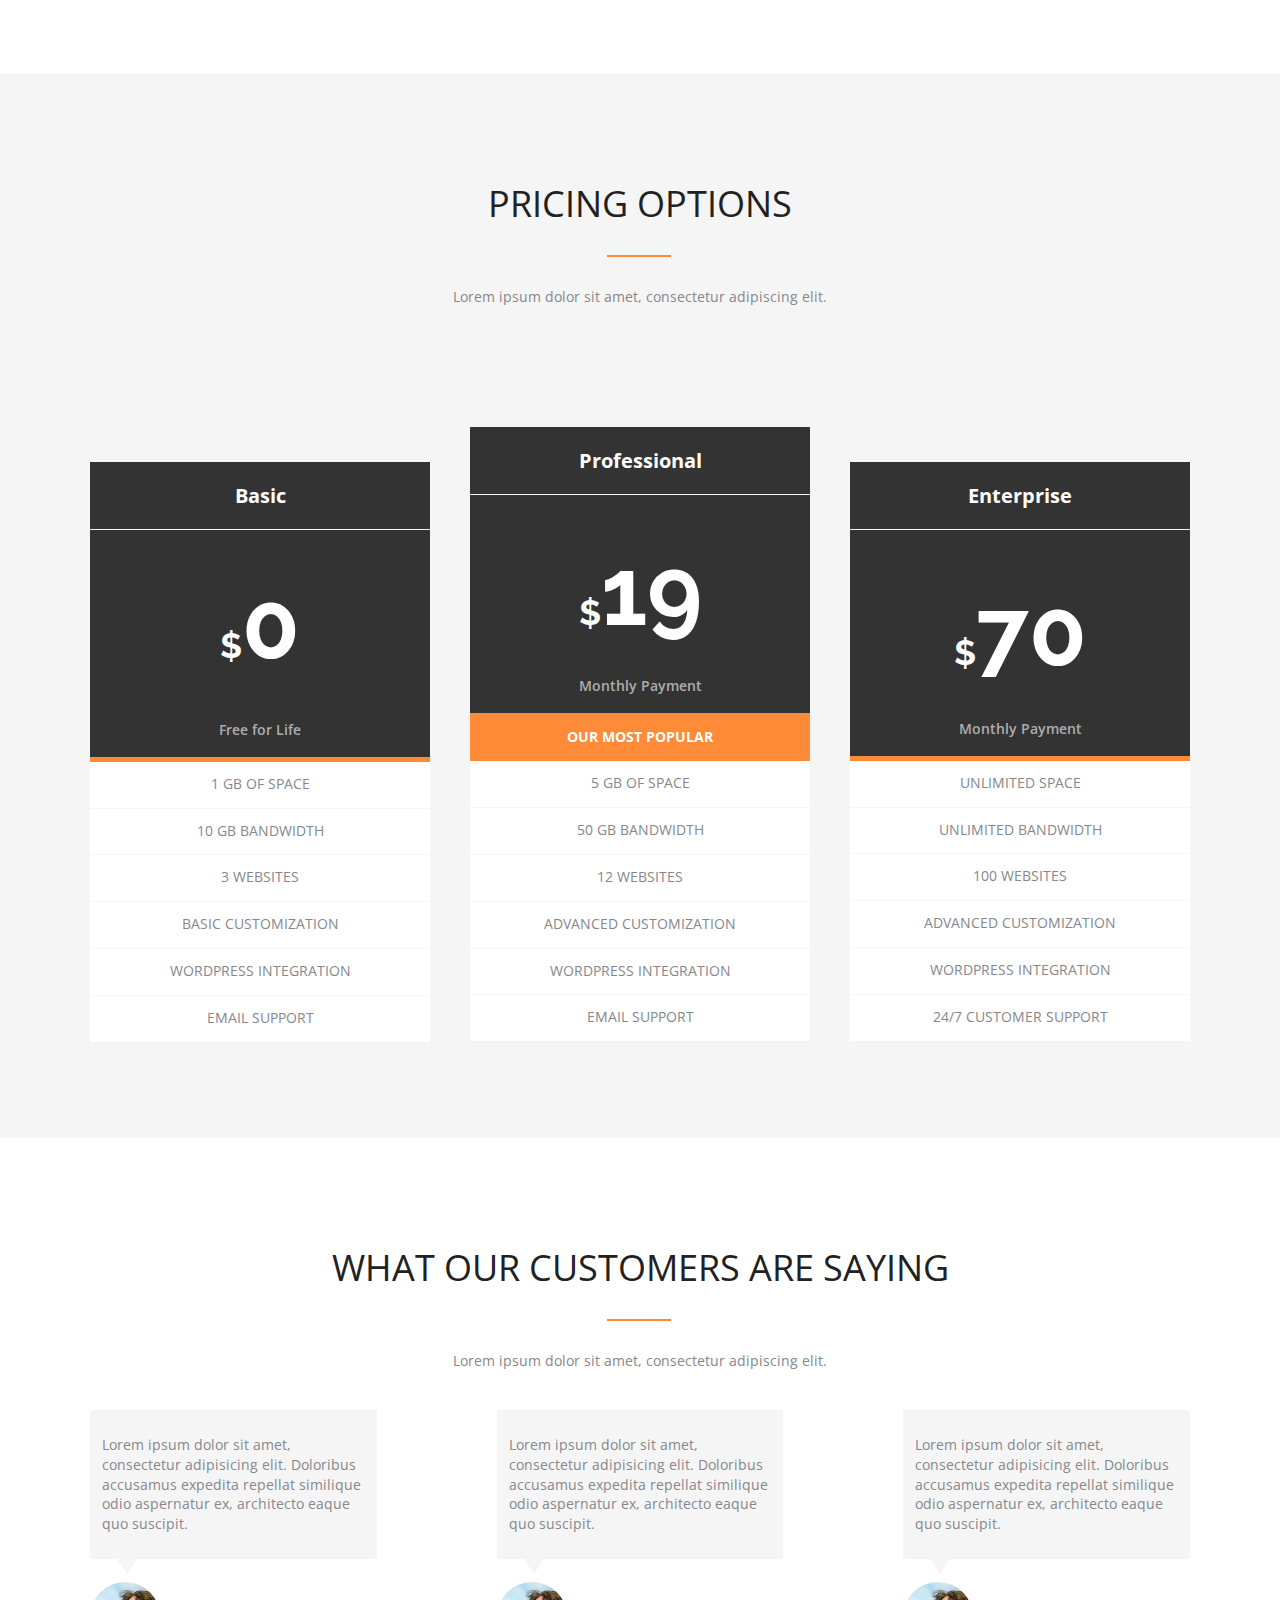
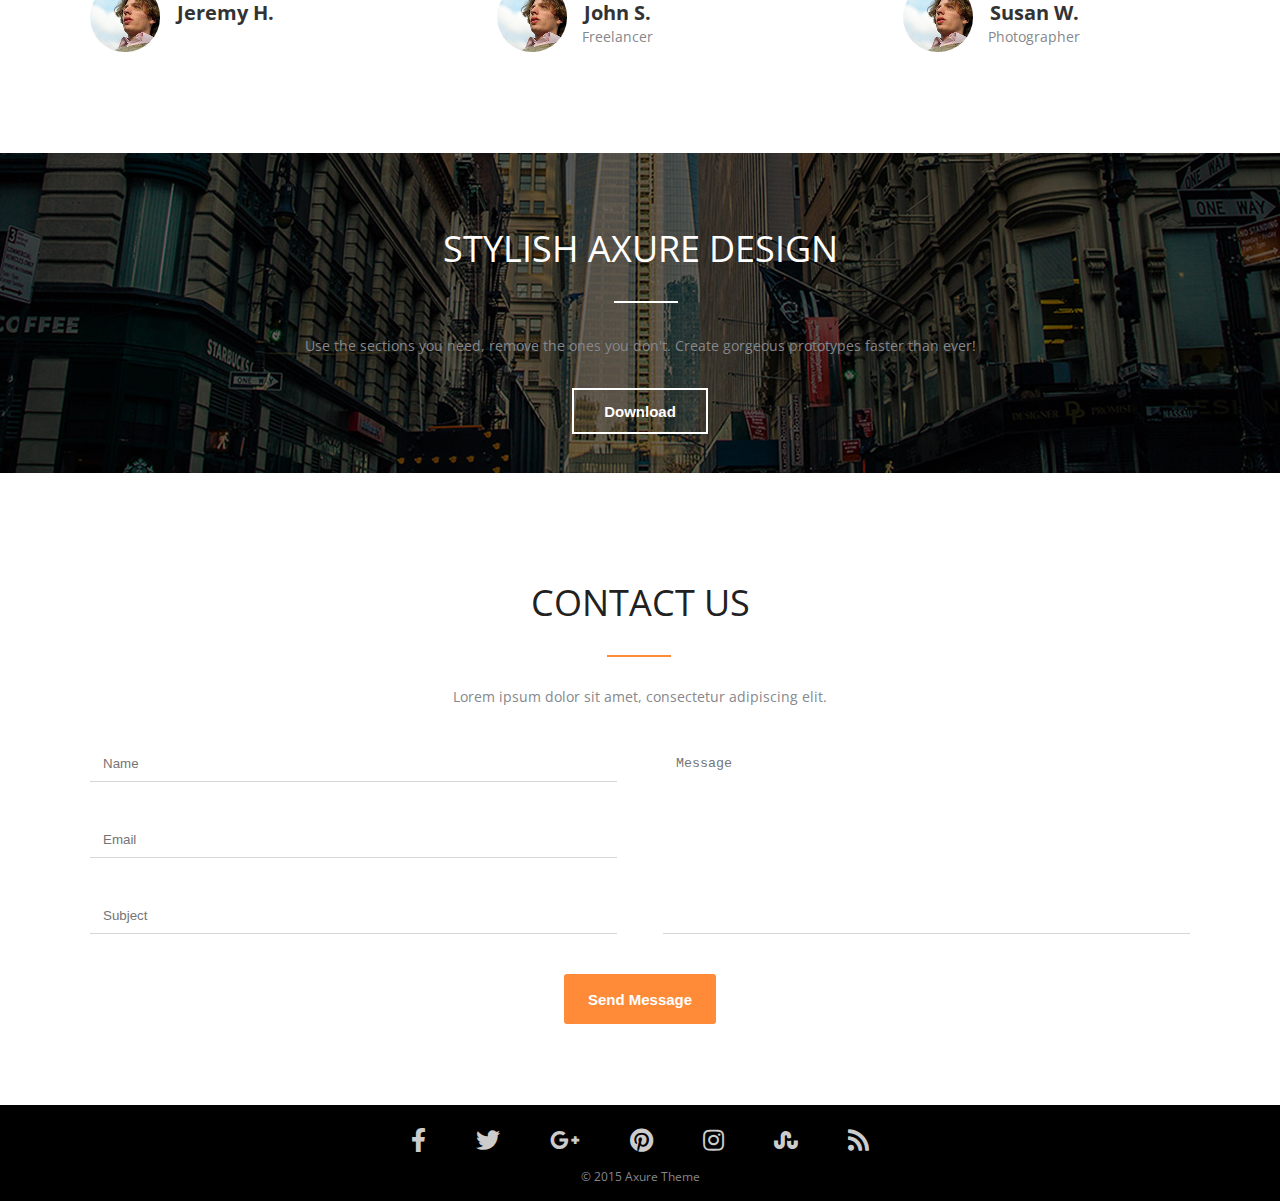
<file: Axit/index.html>
<!doctype html>
<html lang="en">
<head>
    <meta charset="UTF-8">
    <meta name="viewport"
          content="width=device-width, user-scalable=no, initial-scale=1.0, maximum-scale=1.0, minimum-scale=1.0">
    <meta http-equiv="X-UA-Compatible" content="ie=edge">
    <link href="https://use.fontawesome.com/releases/v5.9.0/css/all.css" rel="stylesheet">
    <link rel="stylesheet" href="css/style.css">
    <title>Axit</title>
</head>
<body>
<div class="wrapper">
    <div class="header__container">
        <header class="header">
            <div class="shell">
                <div class="header__inner">
                    <a href="" class="logo">
                        <div class="img--container">
                            <img src="./images/logo.png" alt="logo">
                        </div><!-- /.img--container -->
                    </a><!-- /.logo -->

                    <nav class="nav">
                        <ul>
                            <li>
                                <a href="#">feature</a>
                            </li>

                            <li>
                                <a href="#">about</a>
                            </li>

                            <li>
                                <a href="#">pricing</a>
                            </li>

                            <li>
                                <a href="#">reviews</a>
                            </li>

                            <li>
                                <a href="#">contact</a>
                            </li>
                        </ul>
                    </nav><!-- /.nav -->
                </div><!-- /.header__inner -->
            </div><!-- /.shell -->
        </header><!-- /.header -->

        <section class="section section--about">
            <div class="shell">
                <div class="section__inner">
                    <div class="about--us">
                        <div class="section__image">
                            <img src="./images/logo.png" alt="logo">
                        </div><!-- /.section__image -->


                        <h1 class="about--us__title">modern axure template for beautiful prototypes</h1>
                        <!-- /.about--us__title -->

                        <div class="section__entry">
                            <p>Lorem ipsum dolor sit amet, consectetur adipiscing elit. Aenean
                                euismod bibendum laoreet. Proin gravida dolor sit amet lacus
                                accumsan et viverra justo commodo.</p>
                        </div><!-- /.section__entry -->

                        <div class="section__action">
                            <button class="btn btn--download">download</button><!-- /.btn btn--download -->
                        </div><!-- /.section__action -->
                    </div><!-- /.about--us -->

                    <div class="form-signup">
                        <form action="#" method="post">
                            <header class="form__head">
                                <h3>try your <span>free</span> trial today</h3>
                            </header><!-- /.form__head -->

                            <div class="form__body">
                                <div class="form__controls">
                                    <input name="name" type="text" class="field" placeholder="name"><!-- /.field -->
                                </div><!-- /.form__controls -->

                                <div class="form__controls">
                                    <input name="email" type="email" class="field" placeholder="email">
                                    <!-- /.field -->
                                </div><!-- /.form__controls -->

                                <div class="form__controls">
                                    <input name="password" type="password" class="field" placeholder="password">
                                    <!-- /.field -->
                                </div><!-- /.form__controls -->
                            </div><!-- /.form__body -->

                            <div class="form__actions">
                                <button class="btn btn--login">get started</button><!-- /.btn btn--login -->
                            </div><!-- /.form__actions -->
                        </form>
                    </div><!-- /.form-signup -->
                </div><!-- /.section__inner -->
            </div><!-- /.shell -->
        </section><!-- /.section section--about -->
    </div><!-- /.header__container -->

    <div class="bar">
        <div class="shell">
            <div class="bar__inner">
                <div class="bar__head">
                    <h3>social media</h3>

                    <p>Lorem ipsum dolor sit amet, consectetur adipiscing elit.
                        Aenean euismod bibendum laoreet.</p>
                </div><!-- /.bar__head -->

                <div class="bar__body">
                    <div class="socials">
                        <ul>
                            <li>
                                <a href="#">
                                    <i class="fab fa-facebook-f"></i>
                                </a>
                            </li>

                            <li>
                                <a href="#">
                                    <i class="fab fa-twitter"></i>
                                </a>
                            </li>

                            <li>
                                <a href="#">
                                    <i class="fab fa-google-plus-g"></i>
                                </a>
                            </li>

                            <li>
                                <a href="#">
                                    <i class="fab fa-pinterest"></i>
                                </a>
                            </li>

                            <li>
                                <a href="#">
                                    <i class="fab fa-instagram"></i>
                                </a>
                            </li>

                            <li>
                                <a href="#">
                                    <i class="fab fa-stumbleupon"></i>
                                </a>
                            </li>

                            <li>
                                <a href="#">
                                    <i class="fas fa-rss"></i>
                                </a>
                            </li>
                        </ul>
                    </div><!-- /.socials -->
                </div><!-- /.bar__body -->
            </div><!-- /.bar__inner -->
        </div><!-- /.shell -->
    </div><!-- /.bar -->

    <main class="main">
        <section class="section section--features">
            <div class="feature feature--one">
                <div class="shell">
                    <div class="feature__inner">
                        <ul class="tabs">
                            <li class="tab active">
                                <a href="#">tab 1</a>
                            </li><!-- /.tab -->

                            <li class="tab">
                                <a href="#">tab 2</a>
                            </li><!-- /.tab -->

                            <li class="tab">
                                <a href="#">tab 3</a>
                            </li><!-- /.tab -->
                        </ul><!-- /.tabs -->

                        <div class="feature__content">
                            <h3 class="feature__title">Tabs with soft transitioning effect.</h3>
                            <!-- /.feature__title -->

                            <div class="feature__entry">
                                <p>Lorem ipsum dolor sit amet, consectetur adipiscing elit. Aenean euismod
                                    bibendum laoreet. Proin gravida dolor sit amet lacus accumsan et viverra
                                    justo commodo. Proin sodales pulvinar tempor. Cum sociis natoque
                                    penatibus et magnis dis parturient montes.</p>

                                <p>Lorem ipsum dolor sit amet, consectetur adipiscing elit. Aenean euismod
                                    bibendum laoreet.</p>
                            </div><!-- /.feature__entry -->

                            <div class="feature__actions">
                                <button class="btn btn--download">download</button><!-- /.btn btn--download -->
                            </div><!-- /.feature__actions -->
                        </div><!-- /.feature__content -->

                        <div class="feature__image">
                            <img src="images/feature-1.png" alt="feature-1">
                        </div><!-- /.section__image -->
                    </div><!-- /.feature__inner -->
                </div><!-- /.shell -->
            </div><!-- /.feature feature--one -->

            <div class="feature feature--two">
                <div class="shell">
                    <div class="feature__inner">
                        <div class="feature__image">
                            <img src="images/feature-2.jpg" alt="feature-2">
                        </div><!-- /.section__image -->

                        <div class="feature__content">
                            <h3 class="feature__title">Sub list section</h3><!-- /.feature__title -->

                            <div class="feature__entry">
                                <p>Lorem ipsum dolor sit amet, consectetur adipiscing elit. Aenean
                                    euismod bibendum laoreet. Proin gravida dolor sit amet lacus
                                    accumsan et viverra justo commodo.</p>

                                <div class="upload">
                                    <div class="upload__image">
                                        <img src="images/upload.png" alt="upload">
                                    </div><!-- /.upload__image -->

                                    <div class="upload__content">
                                        <h4 class="upload__title">title</h4><!-- /.upload__title -->

                                        <p class="upload__entry">Lorem ipsum dolor sit amet, consectetur adipiscing
                                            elit.
                                            Aenean euismod bibendum laoreet.</p><!-- /.upload__entry -->
                                    </div><!-- /.upload__content -->

                                </div><!-- /.upload-->

                                <div class="download">
                                    <div class="download__image">
                                        <img src="images/download.png" alt="download">
                                    </div><!-- /.download__image -->

                                    <div class="download__content">
                                        <h4 class="download__title">title</h4><!-- /.download__title -->

                                        <p class="download__entry">Lorem ipsum dolor sit amet, consectetur adipiscing
                                            elit.
                                            Aenean euismod bibendum laoreet. Proin gravida dolor
                                            sit amet lacus accumsan et viverra justo commodo.</p>
                                        <!-- /.download__entry -->
                                    </div><!-- /.download__content -->
                                </div><!-- /.download -->
                            </div><!-- /.feature__entry -->
                        </div><!-- /.feature__content -->
                    </div><!-- /.feature__inner -->
                </div><!-- /.shell -->
            </div><!-- /.feature feature--two -->


            <div class="feature feature--three">
                <div class="shell">
                    <div class="feature__inner">
                        <div class="feature__content">
                            <h3 class="feature__title">standard picture section</h3><!-- /.feature__title -->

                            <div class="feature__entry">
                                <p>Lorem ipsum dolor sit amet, consectetur adipiscing elit. Aenean
                                    euismod bibendum laoreet. Proin gravida dolor sit amet lacus accumsan
                                    et viverra justo commodo. Proin sodales pulvinar tempor. Cum sociis
                                    natoque penatibus et magnis dis parturient montes.</p>

                                <p>Lorem ipsum dolor sit amet, consectetur adipiscing elit. Aenean euismod
                                    bibendum laoreet.</p>
                            </div><!-- /.feature__entry -->
                        </div><!-- /.feature__content -->

                        <div class="feature__image">
                            <img src="images/feature-3.jpg" alt="feature-3">
                        </div><!-- /.section__image -->
                    </div><!-- /.feature__inner -->
                </div><!-- /.shell -->
            </div><!-- /.feature feature--three -->
        </section><!-- /.section section--features -->

        <section class="section section--process">
            <div class="shell">
                <div class="section__inner">
                    <div class="section__head">
                        <h2 class="section__title">why this is awesome</h2><!-- /.section__title -->

                        <p class="sub__title">Lorem ipsum dolor sit amet, consectetur adipiscing elit.</p>
                        <!-- /.sub__title -->
                    </div><!-- /.section__head -->

                    <div class="section__body">
                        <ul class="processes">
                            <li class="process">
                                <div class="process__image">
                                    <img src="images/process-1.png" alt="process-1">
                                </div><!-- /.process__image -->

                                <h3 class="process__title">Thoughtful Design</h3><!-- /.process__title -->

                                <p class="process__entry">Lorem ipsum dolor sit amet, consectetur adipiscing
                                    elit. Aenean euismod bibendum laoreet. Proin gravida
                                    dolor sit amet lacus accumsan et viverra.</p><!-- /.process__entry -->
                            </li><!-- /.process -->

                            <li class="process">
                                <div class="process__image">
                                    <img src="images/process-2.png" alt="process-2">
                                </div><!-- /.process__image -->

                                <h3 class="process__title">Well Crafted</h3><!-- /.process__title -->

                                <p class="process__entry">Lorem ipsum dolor sit amet, consectetur adipiscing
                                    elit. Aenean euismod bibendum laoreet. Proin gravida
                                    dolor sit amet lacus accumsan et viverra.</p><!-- /.process__entry -->
                            </li><!-- /.process -->

                            <li class="process">
                                <div class="process__image">
                                    <img src="images/process-3.png" alt="process-3">
                                </div><!-- /.process__image -->

                                <h3 class="process__title">Easy to Customize</h3><!-- /.process__title -->

                                <p class="process__entry">Lorem ipsum dolor sit amet, consectetur adipiscing
                                    elit. Aenean euismod bibendum laoreet. Proin gravida
                                    dolor sit amet lacus accumsan et viverra.</p><!-- /.process__entry -->
                            </li><!-- /.process -->
                        </ul><!-- /.processes -->
                    </div><!-- /.section__body -->
                </div><!-- /.section__inner -->
            </div><!-- /.shell -->
        </section><!-- /.section section--process -->

        <section class="section section--pricing">
            <div class="shell">
                <div class="section__inner">
                    <div class="section__head">
                        <h2 class="section__title">pricing options</h2><!-- /.section__title -->

                        <p class="sub__title">Lorem ipsum dolor sit amet, consectetur adipiscing elit.</p>
                        <!-- /.sub__title -->
                    </div><!-- /.section__head -->

                    <div class="section__body">
                        <ul class="price--slots">
                            <li class="price--slot">
                                <div class="price__head">
                                    <h3 class="price__title">basic</h3><!-- /.price__title -->

                                    <p class="price"><span>$</span>0</p><!-- /.price -->

                                    <p class="price__sub--title">
                                        Free for Life
                                    </p><!-- /.price__sub--title -->
                                </div><!-- /.price__head -->

                                <div class="price__body">
                                    <p>1 gb of space</p>
                                    <p>10 gb bandwidth</p>
                                    <p>3 websites</p>
                                    <p>basic customization</p>
                                    <p>wordpress integration</p>
                                    <p>email support</p>
                                </div><!-- /.price__body -->
                            </li><!-- /.price--slot -->

                            <li class="price--slot">
                                <div class="price__head">
                                    <h3 class="price__title">professional</h3><!-- /.price__title -->

                                    <p class="price"><span>$</span>19</p><!-- /.price -->

                                    <p class="price__sub--title">
                                        Monthly Payment
                                    </p><!-- /.price__sub--title -->

                                    <p class="popular">our most popular</p><!-- /.popular -->
                                </div><!-- /.price__head -->

                                <div class="price__body">
                                    <p>5 gb of space</p>
                                    <p>50 gb bandwidth</p>
                                    <p>12 websites</p>
                                    <p>advanced customization</p>
                                    <p>wordpress integration</p>
                                    <p>email support</p>
                                </div><!-- /.price__body -->
                            </li><!-- /.price--slot -->

                            <li class="price--slot">
                                <div class="price__head">
                                    <h3 class="price__title">enterprise</h3><!-- /.price__title -->

                                    <p class="price"><span>$</span>70</p><!-- /.price -->

                                    <p class="price__sub--title">
                                        Monthly Payment
                                    </p><!-- /.price__sub--title -->
                                </div><!-- /.price__head -->

                                <div class="price__body">
                                    <p>unlimited space</p>
                                    <p>unlimited bandwidth</p>
                                    <p>100 websites</p>
                                    <p>advanced customization</p>
                                    <p>wordpress integration</p>
                                    <p>24/7 customer support</p>
                                </div><!-- /.price__body -->
                            </li><!-- /.price--slot -->
                        </ul><!-- /.price--slots -->
                    </div><!-- /.section__body -->
                </div><!-- /.section__inner -->
            </div><!-- /.shell -->
        </section><!-- /.section section--pricing -->

        <section class="section section--testimonials">
            <div class="shell">
                <div class="section__inner">
                    <div class="section__head">
                        <h2 class="section__title">what our customers are saying</h2><!-- /.section__title -->

                        <p class="sub__title">Lorem ipsum dolor sit amet, consectetur adipiscing elit.</p>
                        <!-- /.sub__title -->
                    </div><!-- /.section__head -->

                    <div class="section__body">
                        <ul class="reviews">
                            <li class="review">
                                <div class="review_entry">Lorem ipsum dolor sit amet, consectetur adipisicing
                                    elit. Doloribus accusamus expedita repellat similique odio aspernatur ex, architecto
                                    eaque quo suscipit.

                                </div><!-- /.review review_entry -->


                                <div class="trinagle"></div><!-- /.trinagle -->

                                <div class="review__avatar">
                                    <div class="review__image">
                                        <img src="images/avatar.png" alt="avatar">
                                    </div><!-- /.review__image -->

                                    <div class="review_head">
                                        <h3 class="review__title">jeremy h.</h3><!-- /.review__title -->
                                    </div><!-- /.review_head -->
                                </div><!-- /.review__avatar -->
                            </li><!-- /.review -->

                            <li class="review">
                                <div class="review_entry">Lorem ipsum dolor sit amet, consectetur adipisicing
                                    elit. Doloribus accusamus expedita repellat similique odio aspernatur ex, architecto
                                    eaque quo suscipit.
                                </div><!-- /.review review_entry -->

                                <div class="trinagle"></div><!-- /.trinagle -->

                                <div class="review__avatar">
                                    <div class="review__image">
                                        <img src="images/avatar.png" alt="avatar">
                                    </div><!-- /.review__image -->

                                    <div class="review_head">
                                        <h3 class="review__title">john s.</h3><!-- /.review__title -->

                                        <p class="review__sub--title">freelancer</p><!-- /.review__sub--title -->
                                    </div><!-- /.review_head -->
                                </div><!-- /.review__avatar -->
                            </li><!-- /.review -->

                            <li class="review">
                                <div class="review_entry">Lorem ipsum dolor sit amet, consectetur adipisicing
                                    elit. Doloribus accusamus expedita repellat similique odio aspernatur ex, architecto
                                    eaque quo suscipit.
                                </div><!-- /.review review_entry -->

                                <div class="trinagle"></div><!-- /.trinagle -->

                                <div class="review__avatar">
                                    <div class="review__image">
                                        <img src="images/avatar.png" alt="avatar">
                                    </div><!-- /.review__image -->

                                    <div class="review_head">
                                        <h3 class="review__title">susan w.</h3><!-- /.review__title -->

                                        <p class="review__sub--title">photographer</p><!-- /.review__sub--title -->
                                    </div><!-- /.review_head -->
                                </div><!-- /.review__avatar -->
                            </li><!-- /.review -->
                        </ul><!-- /.reviews -->
                    </div><!-- /.section__body -->
                </div><!-- /.section__inner -->
            </div><!-- /.shell -->
        </section><!-- /.section section--testimonials -->

        <section class="section section--design">
            <div class="section__head">
                <h2 class="section__title">stylish axure design</h2><!-- /.section__title -->
            </div><!-- /.section__head -->

            <div class="section__body">
                <p class="section__entry">Use the sections you need, remove the ones you don't. Create gorgeous
                    prototypes faster than ever!</p><!-- /.section__entry -->

                <div class="section__action">
                    <button class="btn btn--download">download</button><!-- /.btn btn--download -->
                </div><!-- /.section__action -->
            </div><!-- /.section__body -->
        </section><!-- /.section section--design -->

        <section class="section section--contact">
            <div class="shell">
                <div class="section__inner">
                    <div class="section__head">
                        <h2 class="section__title">contact us</h2><!-- /.section__title -->

                        <p class="sub__title">Lorem ipsum dolor sit amet, consectetur adipiscing elit.</p>
                        <!-- /.sub__title -->
                    </div><!-- /.section__head -->

                    <div class="section__body">
                        <form action="#" method="post">
                            <div class="form__body">
                                <div class="form__controls">
                                    <div class="form__group">
                                        <div class="form__row">
                                            <input name="name" type="text" class="field" placeholder="Name">
                                            <!-- /.field -->
                                        </div><!-- /.form__row -->

                                        <div class="form__row">
                                            <input name="email" type="email" class="field" placeholder="Email">
                                            <!-- /.field -->
                                        </div><!-- /.form__row -->

                                        <div class="form__row">
                                            <input name="subject" type="text" class="field" placeholder="Subject">
                                            <!-- /.field -->
                                        </div><!-- /.form__row -->
                                    </div><!-- /.form__group -->
                                </div><!-- /.form__controls -->

                                <div class="form__controls">
                                    <textarea name="message" id="textarea" cols="30" rows="10" class="textarea"
                                              placeholder="Message"></textarea><!-- /#textarea.textarea -->
                                </div><!-- /.form__controls -->
                            </div><!-- /.form__body -->

                            <div class="form__action">
                                <button class="btn btn--send">send message</button><!-- /.btn btn--send -->
                            </div><!-- /.form__action -->
                        </form>
                    </div><!-- /.section__body -->
                </div><!-- /.section__inner -->
            </div><!-- /.shell -->
        </section><!-- /.section section--contact -->
    </main><!-- /.main -->

    <footer class="footer">
        <div class="shell">
            <div class="footer__inner">
                <div class="socials">
                    <ul>
                        <li>
                            <a href="#">
                                <i class="fab fa-facebook-f"></i>
                            </a>
                        </li>

                        <li>
                            <a href="#">
                                <i class="fab fa-twitter"></i>
                            </a>
                        </li>

                        <li>
                            <a href="#">
                                <i class="fab fa-google-plus-g"></i>
                            </a>
                        </li>

                        <li>
                            <a href="#">
                                <i class="fab fa-pinterest"></i>
                            </a>
                        </li>

                        <li>
                            <a href="#">
                                <i class="fab fa-instagram"></i>
                            </a>
                        </li>

                        <li>
                            <a href="#">
                                <i class="fab fa-stumbleupon"></i>
                            </a>
                        </li>

                        <li>
                            <a href="#">
                                <i class="fas fa-rss"></i>
                            </a>
                        </li>
                    </ul>
                </div><!-- /.socials -->

                <div class="copyright">
                    <p>&copy; 2015 axure theme</p>
                </div><!-- /.copyright -->
            </div><!-- /.footer__inner -->
        </div><!-- /.shell -->
    </footer><!-- /.footer -->
</div><!-- /.wrapper -->
</body>
</html>
</file>
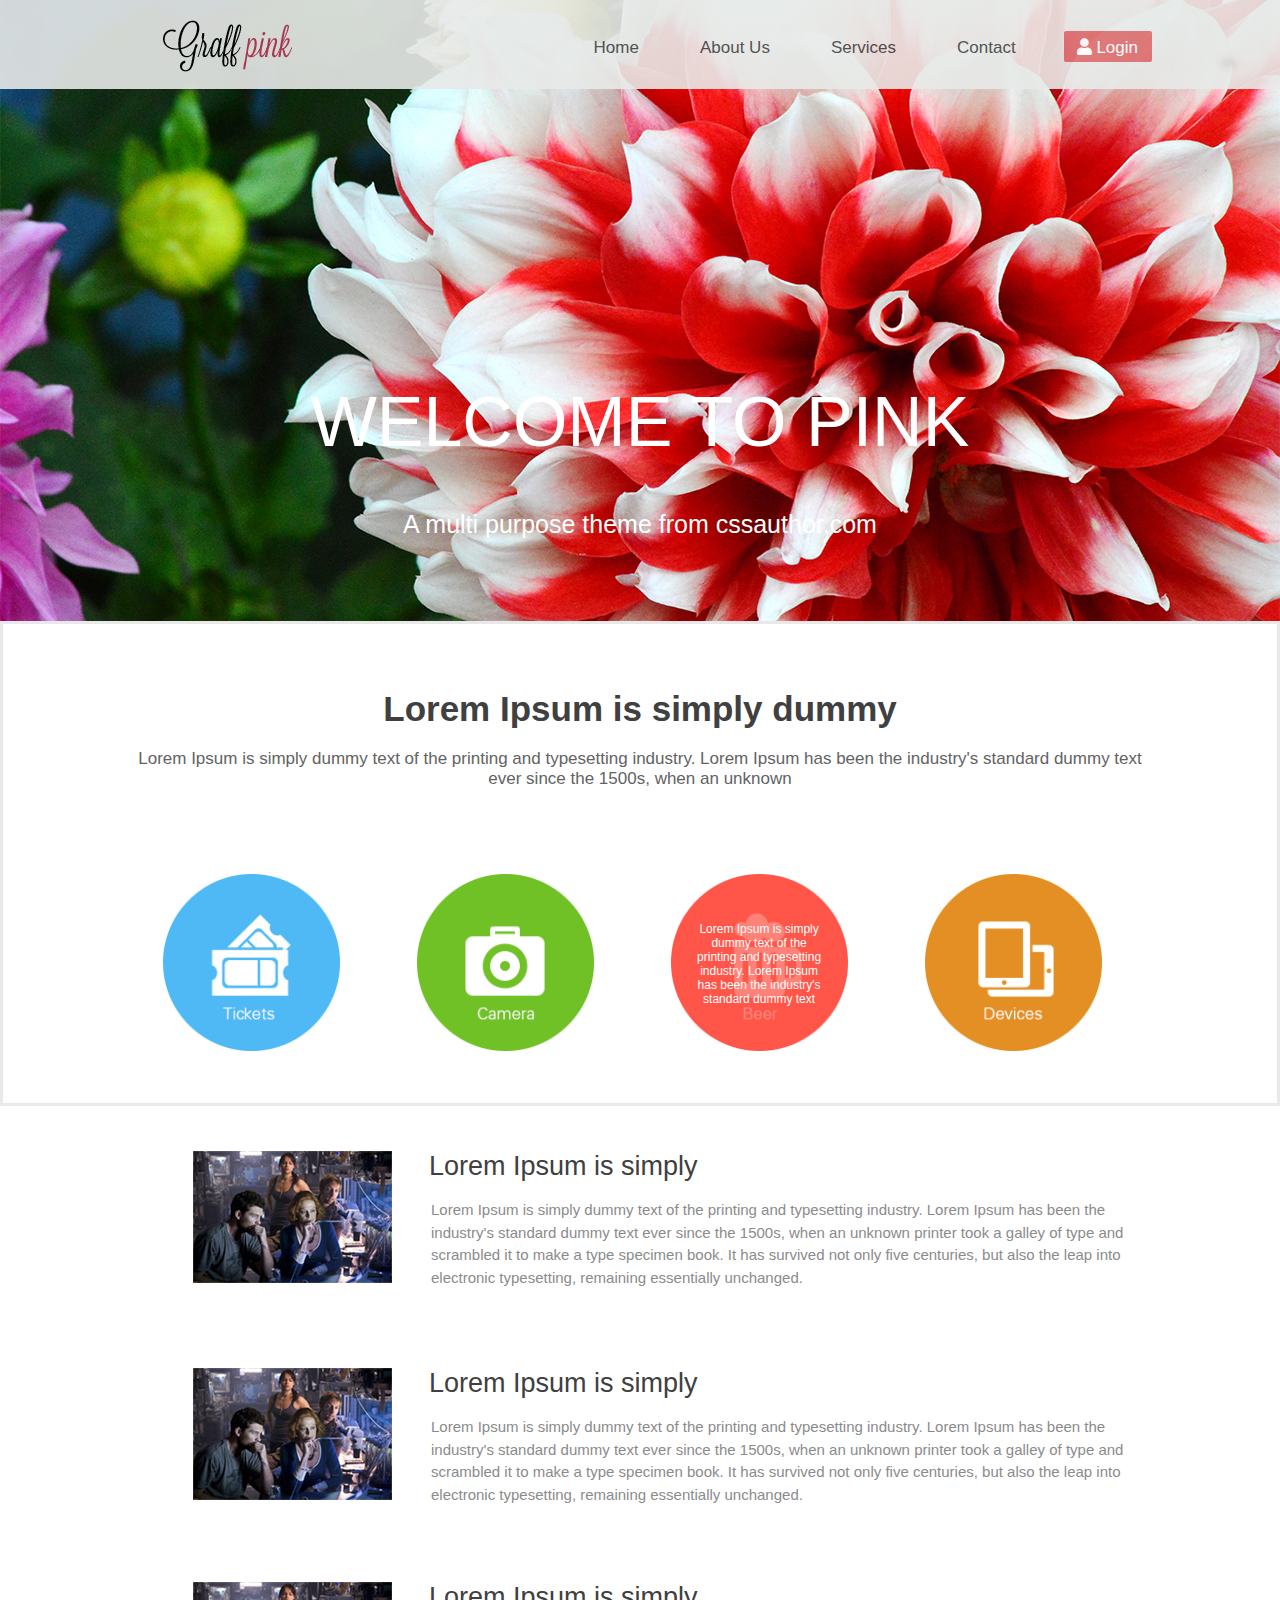
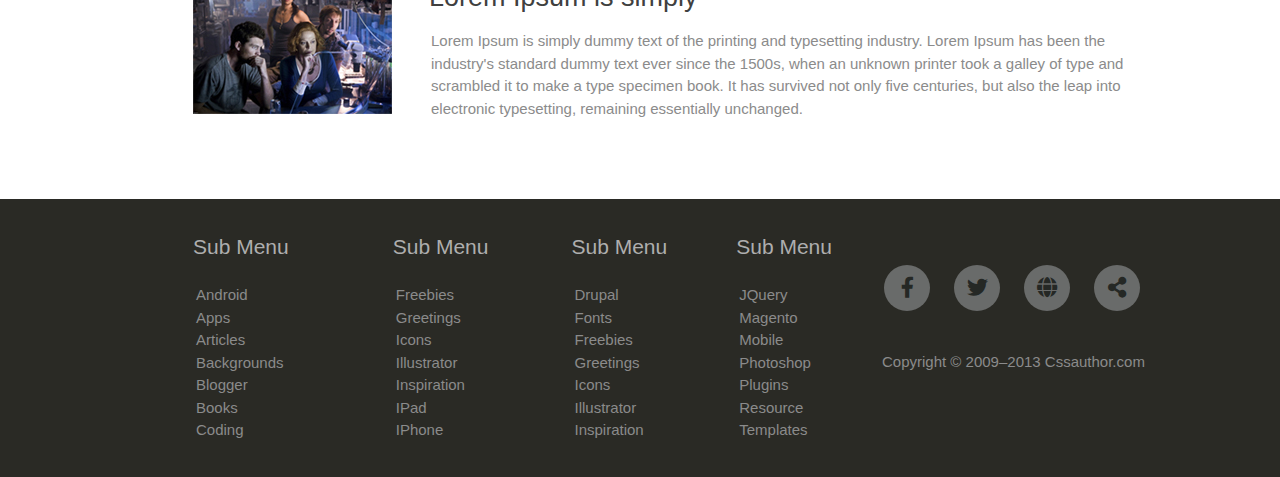
<file: Multipurpose/index.html>
<!doctype html>
<html lang="en">
<head>
    <meta charset="UTF-8">
    <meta name="viewport"
          content="width=device-width, user-scalable=no, initial-scale=1.0, maximum-scale=1.0, minimum-scale=1.0">
    <meta http-equiv="X-UA-Compatible" content="ie=edge">
    <link href="https://use.fontawesome.com/releases/v5.9.0/css/all.css" rel="stylesheet">
    <link rel="stylesheet" href="css/style.css">
    <title>Multipurpose</title>
</head>
<body>
<div class="wrapper">
    <div class="container">
        <header class="header">
            <div class="shell">
                <div class="header__inner">
                    <a href="#" class="logo">
                        <img src="images/logo.png" alt="logo">
                    </a><!-- /.logo -->

                    <nav class="nav">
                        <ul>
                            <li>
                                <a href="#">home</a>
                            </li>

                            <li>
                                <a href="#">about us</a>
                            </li>

                            <li>
                                <a href="#">services</a>
                            </li>

                            <li>
                                <a href="#">contact</a>
                            </li>

                            <li>
                                <a href="#"><i class="fas fa-user"></i> login</a>
                            </li>
                        </ul>
                    </nav><!-- /.nav -->
                </div><!-- /.header__inner -->
            </div><!-- /.shell -->
        </header><!-- /.header -->

        <section class="section section--about">
            <div class="shell">
                <div class="section__inner">
                    <h1 class="section__title">
                        Welcome to Pink
                    </h1><!-- /.section__title -->

                    <p class="section__entry">
                        A multi purpose theme from cssauthor.com
                    </p><!-- /.section__entry -->
                </div><!-- /.section__inner -->
            </div><!-- /.shell -->
        </section><!-- /.section section--about -->

        <section class="section section--services">
            <div class="shell">
                <div class="section__inner">
                    <div class="section__head">
                        <h2 class="section__title">Lorem Ipsum is simply dummy </h2><!-- /.section__title -->

                        <p class="section__sub__title">Lorem Ipsum is simply dummy text of the printing and
                            typesetting
                            industry. Lorem Ipsum has been the industry's standard dummy text ever since the 1500s,
                            when
                            an
                            unknown</p><!-- /.section__sub__title -->
                    </div><!-- /.section__head -->

                    <div class="section__body">
                        <ul class="services">
                            <li class="service service--1">
                                <img src="images/service-1.png" alt="service-1">
                            </li><!-- /.service -->

                            <li class="service service--2">
                                <img src="images/service-2.png" alt="service-2">
                            </li><!-- /.service -->

                            <li class="service service--3">
                                <img src="images/service-3.png" alt="service-3">
                            </li><!-- /.service -->

                            <li class="service service--4">
                                <img src="images/service-4.png" alt="service-4">
                            </li><!-- /.service -->
                        </ul>
                        <!-- /.services -->
                    </div><!-- /.section__body -->
                </div><!-- /.section__inner -->
            </div><!-- /.shell -->
        </section><!-- /.section section--services -->
    </div><!-- /.container -->

    <main class="main">
        <div class="shell">
            <section class="section section--features">
                <article class="article article--1">
                    <div class="article__image">
                        <img src="images/feature.jpg" alt="feature">
                    </div><!-- /.article__image -->

                    <div class="article__body">
                        <h3 class="article__title">
                            Lorem Ipsum is simply
                        </h3><!-- /.article__title -->

                        <div class="article__entry">
                            Lorem Ipsum is simply dummy text of the printing and typesetting industry. Lorem Ipsum
                            has
                            been
                            the industry's standard dummy text ever since the 1500s, when an unknown printer took a
                            galley
                            of type and scrambled it to make a type specimen book. It has survived not only five
                            centuries,
                            but also the leap into electronic typesetting, remaining essentially unchanged.
                        </div><!-- /.article__entry -->
                    </div><!-- /.article__body -->
                </article><!-- /.article -->

                <article class="article article--2">
                    <div class="article__image">
                        <img src="images/feature.jpg" alt="feature">
                    </div><!-- /.article__image -->

                    <div class="article__body">
                        <h3 class="article__title">
                            Lorem Ipsum is simply
                        </h3><!-- /.article__title -->

                        <div class="article__entry">
                            Lorem Ipsum is simply dummy text of the printing and typesetting industry. Lorem Ipsum
                            has
                            been
                            the industry's standard dummy text ever since the 1500s, when an unknown printer took a
                            galley
                            of type and scrambled it to make a type specimen book. It has survived not only five
                            centuries,
                            but also the leap into electronic typesetting, remaining essentially unchanged.
                        </div><!-- /.article__entry -->
                    </div><!-- /.article__body -->
                </article><!-- /.article -->

                <article class="article article--3">
                    <div class="article__image">
                        <img src="images/feature.jpg" alt="feature">
                    </div><!-- /.article__image -->

                    <div class="article__body">
                        <h3 class="article__title">
                            Lorem Ipsum is simply
                        </h3><!-- /.article__title -->

                        <div class="article__entry">
                            Lorem Ipsum is simply dummy text of the printing and typesetting industry. Lorem Ipsum
                            has
                            been
                            the industry's standard dummy text ever since the 1500s, when an unknown printer took a
                            galley
                            of type and scrambled it to make a type specimen book. It has survived not only five
                            centuries,
                            but also the leap into electronic typesetting, remaining essentially unchanged.
                        </div><!-- /.article__entry -->
                    </div><!-- /.article__body -->
                </article><!-- /.article -->
            </section><!-- /.section section--features -->
        </div><!-- /.shell -->
    </main><!-- /.main -->

    <footer class="footer">
        <div class="shell">
            <div class="footer__inner">
                <div class="left">
                    <div class="col">
                        <h5>sub menu</h5>

                        <ul>
                            <li>
                                <a href="#">Android</a>
                            </li>

                            <li>
                                <a href="#">Apps</a>
                            </li>

                            <li>
                                <a href="#">Articles</a>
                            </li>

                            <li>
                                <a href="#">Backgrounds</a>
                            </li>

                            <li>
                                <a href="#">Blogger</a>
                            </li>

                            <li>
                                <a href="#">Books</a>
                            </li>

                            <li>
                                <a href="#">coding</a>
                            </li>
                        </ul>
                    </div><!-- /.col -->

                    <div class="col">
                        <h5>sub menu</h5>

                        <ul>
                            <li>
                                <a href="#">Freebies</a>
                            </li>

                            <li>
                                <a href="#">Greetings</a>
                            </li>

                            <li>
                                <a href="#">Icons</a>
                            </li>

                            <li>
                                <a href="#">Illustrator</a>
                            </li>

                            <li>
                                <a href="#">Inspiration</a>
                            </li>

                            <li>
                                <a href="#">iPad</a>
                            </li>

                            <li>
                                <a href="#">iPhone</a>
                            </li>
                        </ul>
                    </div><!-- /.col -->

                    <div class="col">
                        <h5>sub menu</h5>

                        <ul>
                            <li>
                                <a href="#">Drupal</a>
                            </li>

                            <li>
                                <a href="#">Fonts</a>
                            </li>

                            <li>
                                <a href="#">Freebies</a>
                            </li>

                            <li>
                                <a href="#">Greetings</a>
                            </li>

                            <li>
                                <a href="#">Icons</a>
                            </li>

                            <li>
                                <a href="#">Illustrator</a>
                            </li>

                            <li>
                                <a href="#">Inspiration</a>
                            </li>
                        </ul>
                    </div><!-- /.col -->

                    <div class="col">
                        <h5>sub menu</h5>

                        <ul>
                            <li>
                                <a href="#">JQuery</a>
                            </li>

                            <li>
                                <a href="#">Magento</a>
                            </li>

                            <li>
                                <a href="#">Mobile</a>
                            </li>

                            <li>
                                <a href="#">Photoshop</a>
                            </li>

                            <li>
                                <a href="#">Plugins</a>
                            </li>

                            <li>
                                <a href="#">Resource</a>
                            </li>

                            <li>
                                <a href="#">Templates</a>
                            </li>
                        </ul>
                    </div><!-- /.col -->
                </div><!-- /.left -->

                <div class="right">
                    <div class="socials">
                        <ul>
                            <li>
                                <a href="#">
                                    <i class="fab fa-facebook-f"></i>
                                </a>
                            </li>

                            <li>
                                <a href="#">
                                    <i class="fab fa-twitter"></i>
                                </a>
                            </li>

                            <li>
                                <a href="#">
                                    <i class="fas fa-globe"></i>
                                </a>
                            </li>

                            <li>
                                <a href="#">
                                    <i class="fas fa-share-alt"></i>
                                </a>
                            </li>
                        </ul>
                    </div><!-- /.socials -->

                    <div class="copyright">Copyright &copy; 2009–2013 Cssauthor.com</div><!-- /.copyright -->
                </div><!-- /.right -->
            </div><!-- /.footer__inner -->
        </div><!-- /.shell -->
    </footer><!-- /.footer -->
</div><!-- /.wrapper -->
</body>
</html>
</file>
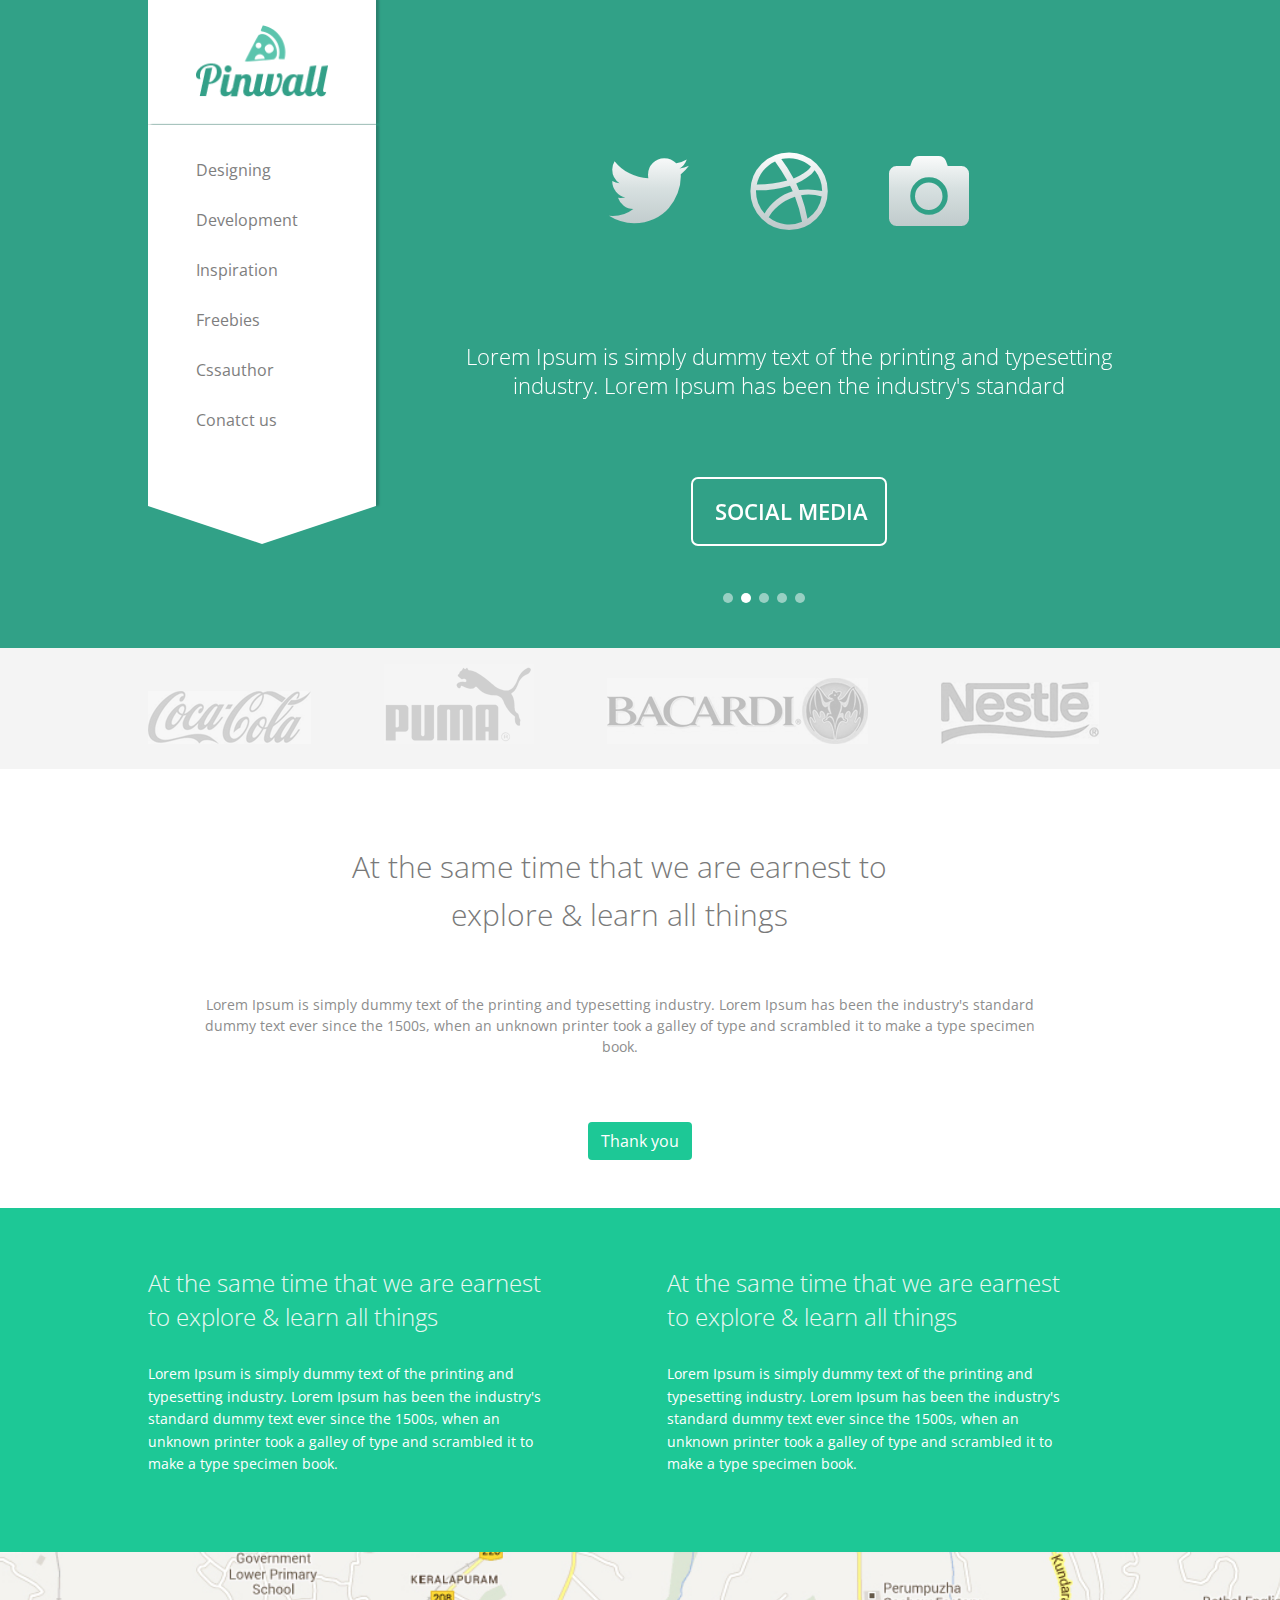
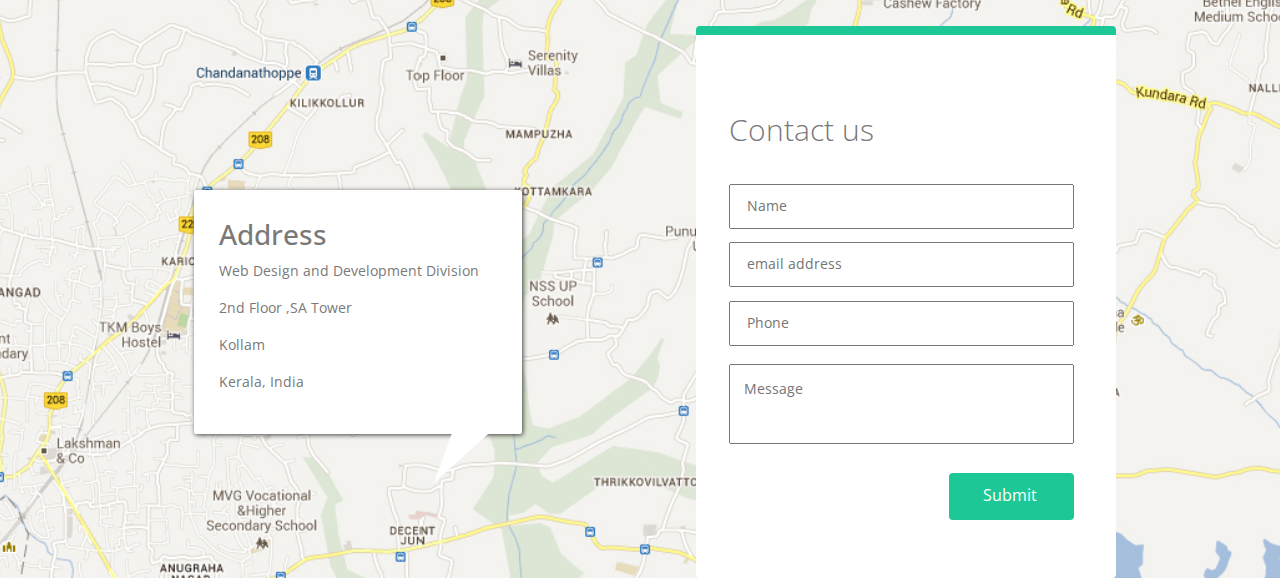
<file: Pinwall/index.html>
<!doctype html>
<html lang="en">
<head>
    <meta charset="UTF-8">
    <meta name="viewport"
          content="width=device-width, user-scalable=no, initial-scale=1.0, maximum-scale=1.0, minimum-scale=1.0">
    <meta http-equiv="X-UA-Compatible" content="ie=edge">
    <script src="https://code.jquery.com/jquery-3.3.1.slim.min.js"
            integrity="sha384-q8i/X+965DzO0rT7abK41JStQIAqVgRVzpbzo5smXKp4YfRvH+8abtTE1Pi6jizo"
            crossorigin="anonymous"></script>
    <script src="https://cdnjs.cloudflare.com/ajax/libs/popper.js/1.14.7/umd/popper.min.js"
            integrity="sha384-UO2eT0CpHqdSJQ6hJty5KVphtPhzWj9WO1clHTMGa3JDZwrnQq4sF86dIHNDz0W1"
            crossorigin="anonymous"></script>
    <script src="https://stackpath.bootstrapcdn.com/bootstrap/4.3.1/js/bootstrap.min.js"
            integrity="sha384-JjSmVgyd0p3pXB1rRibZUAYoIIy6OrQ6VrjIEaFf/nJGzIxFDsf4x0xIM+B07jRM"
            crossorigin="anonymous"></script>
    <link rel="stylesheet" href="https://maxcdn.bootstrapcdn.com/bootstrap/4.0.0/css/bootstrap.min.css" integrity="sha384-Gn5384xqQ1aoWXA+058RXPxPg6fy4IWvTNh0E263XmFcJlSAwiGgFAW/dAiS6JXm" crossorigin="anonymous">
    <link href="https://use.fontawesome.com/releases/v5.9.0/css/all.css" rel="stylesheet">
    <link rel="stylesheet" href="css/style.css">
    <title>Pinwall</title>
</head>
<body>
<div class="wrapper">
    <header class="header">
        <div class="shell">
            <div class="header__inner">
                <div class="menu">
                    <div class="top">
                        <div class="img--container">
                            <a href="#" class="logo">
                                <img src="images/logo.png" alt="logo">
                            </a><!-- /.logo -->
                        </div><!-- /.img--container -->
                        <nav class="nav">
                            <ul>
                                <li>
                                    <a href="#">Designing</a>
                                </li>

                                <li>
                                    <a href="#">Development</a>
                                </li>

                                <li>
                                    <a href="#">Inspiration</a>
                                </li>

                                <li>
                                    <a href="#">Freebies</a>
                                </li>

                                <li>
                                    <a href="#">Cssauthor</a>
                                </li>

                                <li>
                                    <a href="#">Conatct us</a>
                                </li>
                            </ul>
                        </nav><!-- /.nav -->
                    </div><!-- /.top -->
                    <div class="bottom"></div><!-- /.bottom -->
                </div><!-- /.menu -->

                <div id="carouselExampleIndicators" class="carousel slide" data-ride="carousel">
                    <ol class="carousel-indicators">
                        <li data-target="#carouselExampleIndicators" data-slide-to="0"></li>
                        <li data-target="#carouselExampleIndicators" data-slide-to="1" class="active"></li>
                        <li data-target="#carouselExampleIndicators" data-slide-to="2"></li>
                        <li data-target="#carouselExampleIndicators" data-slide-to="3"></li>
                        <li data-target="#carouselExampleIndicators" data-slide-to="4"></li>
                    </ol>
                    <div class="carousel-inner">
                        <div class="carousel-item">

                                <ul class="banner__socials socials">
                                    <li>
                                        <a href="#">
                                            <i class="fab fa-twitter"></i>
                                        </a>
                                    </li>
                                    <li>
                                        <a href="#">
                                            <i class="fab fa-dribbble"></i>
                                        </a>
                                    </li>
                                    <li>
                                        <a href="#">
                                            <i class="fas fa-camera"></i>
                                        </a>
                                    </li>
                                </ul><!-- /.banner__socials socials -->

                                <p class="banner__entry">
                                    Lorem Ipsum is simply dummy text of the printing and typesetting industry. Lorem
                                    Ipsum has been the industry's standard
                                </p><!-- /.banner__entry -->

                                <div class="banner__action">
                                    <button class="btn btn--social">social media</button><!-- /.btn btn--social -->
                                </div><!-- /.banner__action -->

                        </div>

                        <div class="carousel-item active">

                                <ul class="socials">
                                    <li>
                                        <a href="#">
                                            <i class="fab fa-twitter"></i>
                                        </a>
                                    </li>
                                    <li>
                                        <a href="#">
                                            <i class="fab fa-dribbble"></i>
                                        </a>
                                    </li>
                                    <li>
                                        <a href="#">
                                            <i class="fas fa-camera"></i>
                                        </a>
                                    </li>
                                </ul><!-- /.socials -->

                                <p class="banner__entry">
                                    Lorem Ipsum is simply dummy text of the printing and typesetting industry. Lorem
                                    Ipsum has been the industry's standard
                                </p><!-- /.banner__entry -->

                                <div class="banner__action">
                                    <button class="btn btn--social">social media</button><!-- /.btn btn--social -->
                                </div><!-- /.banner__action -->
                        </div>

                        <div class="carousel-item">

                                <ul class="socials">
                                    <li>
                                        <a href="#">
                                            <i class="fab fa-twitter"></i>
                                        </a>
                                    </li>
                                    <li>
                                        <a href="#">
                                            <i class="fab fa-dribbble"></i>
                                        </a>
                                    </li>
                                    <li>
                                        <a href="#">
                                            <i class="fas fa-camera"></i>
                                        </a>
                                    </li>
                                </ul><!-- /.socials -->

                                <p class="banner__entry">
                                    Lorem Ipsum is simply dummy text of the printing and typesetting industry. Lorem
                                    Ipsum has been the industry's standard
                                </p><!-- /.banner__entry -->

                                <div class="banner__action">
                                    <button class="btn btn--social">social media</button><!-- /.btn btn--social -->
                                </div><!-- /.banner__action -->

                        </div>
                    </div>
                </div>
            </div><!-- /.header__inner -->
        </div><!-- /.shell -->
    </header><!-- /.header -->

    <main class="main">
        <section class="section section--logos">
            <div class="shell">
                <div class="section__inner">
                    <div class="section__image">
                        <img src="images/partner-1.png" alt="Coca Cola">
                    </div><!-- /.section__image -->

                    <div class="section__image">
                        <img src="images/partner-2.png" alt="Puma">
                    </div><!-- /.section__image -->

                    <div class="section__image">
                        <img src="images/partner-3l.png" alt="Bacardi">
                    </div><!-- /.section__image -->

                    <div class="section__image">
                        <img src="images/partner-4.png" alt="Nestle">
                    </div><!-- /.section__image -->
                </div><!-- /.section__inner -->
            </div><!-- /.shell -->
        </section><!-- /.section section--logos -->

        <section class="section section--about">
            <div class="shell">
                <div class="section__inner">
                    <div class="section__head">
                        <h2 class="section__title">At the same time that we are earnest to explore
                            & learn all things</h2><!-- /.section__title -->
                    </div><!-- /.section__head -->

                    <div class="section__body">
                        <p class="section__entry">
                            Lorem Ipsum is simply dummy text of the printing and typesetting industry. Lorem Ipsum has been the
                            industry's standard dummy text ever since the 1500s, when an unknown printer took a galley of type
                            and scrambled it to make a type specimen book.
                        </p><!-- /.section__entry -->
                    </div><!-- /.section__body -->

                    <div class="section__action">
                        <button class="btn btn--green">Thank you</button><!-- /.btn btn--green -->
                    </div><!-- /.section__action -->
                </div><!-- /.section__inner -->
            </div><!-- /.shell -->
        </section><!-- /.section section--about -->

        <section class="section section--blog">
            <div class="shell">
                <div class="section__inner">
                    <article class="article">
                        <h3 class="article__title">At the same time that we are
                            earnest to explore & learn all things</h3><!-- /.article__title -->

                        <p class="article__entry">Lorem Ipsum is simply dummy text of the printing and typesetting
                            industry. Lorem Ipsum has been the industry's standard dummy text ever since the 1500s, when
                            an unknown printer took a galley of type and scrambled it to make a type specimen book.</p>
                        <!-- /.article__entry -->
                    </article><!-- /.article -->

                    <article class="article">
                        <h3 class="article__title">At the same time that we are
                            earnest to explore & learn all things</h3><!-- /.article__title -->

                        <p class="article__entry">Lorem Ipsum is simply dummy text of the printing and typesetting
                            industry. Lorem Ipsum has been the industry's standard dummy text ever since the 1500s, when
                            an unknown printer took a galley of type and scrambled it to make a type specimen book.</p>
                        <!-- /.article__entry -->
                    </article><!-- /.article -->
                </div><!-- /.section__inner -->
            </div><!-- /.shell -->
        </section><!-- /.section section--blog -->

        <section class="section section--contact">
            <div class="shell">
                <div class="section__inner">
                    <div class="address_container">
                    <div class="address">
                        <div class="address__head">
                            <h3 class="address__title">Address</h3><!-- /.address__title -->
                        </div><!-- /.address__head -->

                        <div class="address__body">
                            <p>Web Design and Development Division</p>
                            <p>2nd Floor ,SA Tower</p>
                            <p>Kollam</p>
                            <p>Kerala, India</p>
                        </div><!-- /.address__body -->

                    </div><!-- /.address -->
                        <div class="triangle"></div>
                        <!-- /.triangle -->
                    </div>

                    <div class="form--contact">
                        <form action="#" method="post">
                            <header class="form__head">
                                <h2 class="form__title">Contact us</h2><!-- /.form__title -->
                            </header><!-- /.form__head -->

                            <div class="form__body">
                                <div class="form__controls">
                                    <input type="text" name="name" class="field" placeholder="Name"><!-- /.field -->
                                </div><!-- /.form__controls -->

                                <div class="form__controls">
                                    <input type="email" name="email" class="field" placeholder="email address">
                                    <!-- /.field -->
                                </div><!-- /.form__controls -->

                                <div class="form__controls">
                                    <input type="number" name="phone" class="field" placeholder="Phone"><!-- /.field -->
                                </div><!-- /.form__controls -->

                                <div class="form__controls">
                                    <textarea name="message" cols="30" rows="10" class="textarea"
                                              placeholder="Message"></textarea><!-- /.textarea -->
                                </div><!-- /.form__controls -->
                            </div><!-- /.form__body -->

                            <div class="form__action">
                                <button class="btn btn--green">Submit</button><!-- /.btn btn--green -->
                            </div><!-- /.form__action -->
                        </form>
                    </div><!-- /.form--contact -->
                </div><!-- /.section__inner -->
            </div><!-- /.shell -->
        </section><!-- /.section section--contact -->
    </main><!-- /.main -->
</div><!-- /.wrapper -->
</body>
</html>
</file>
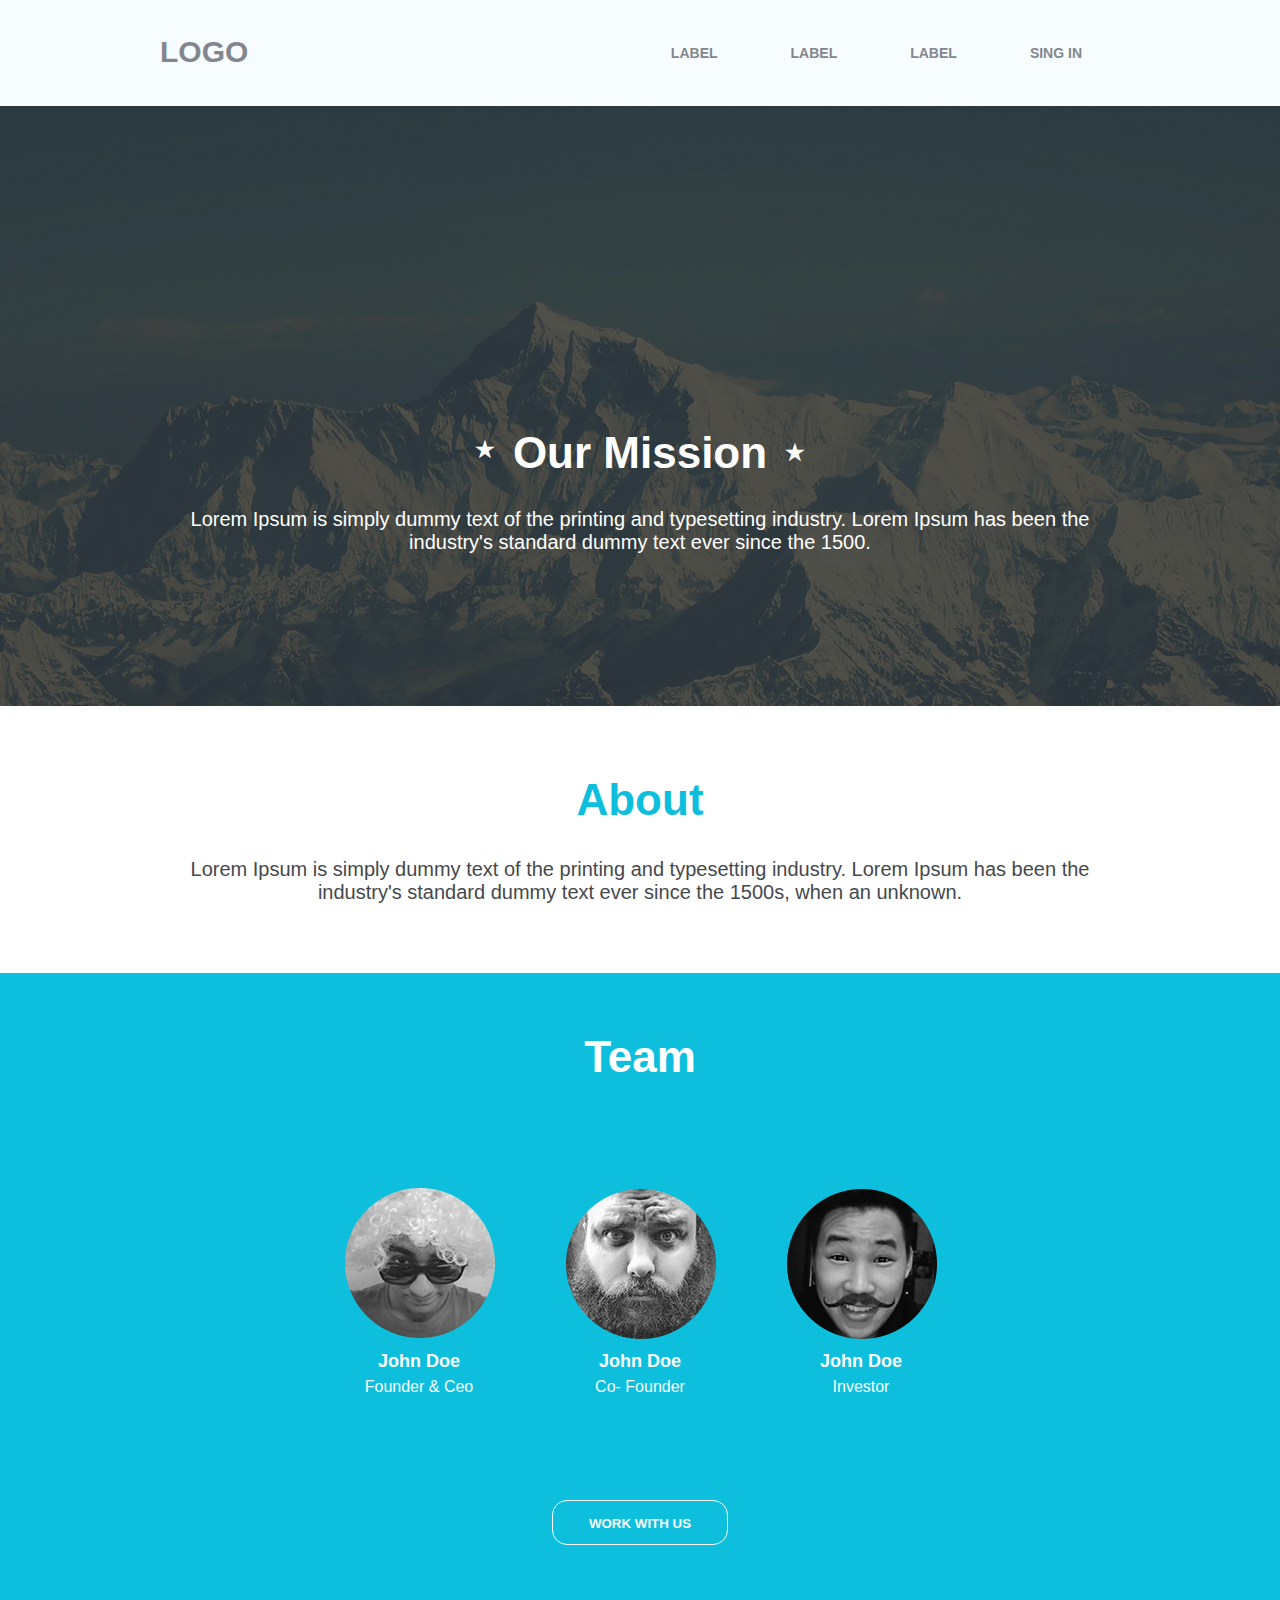
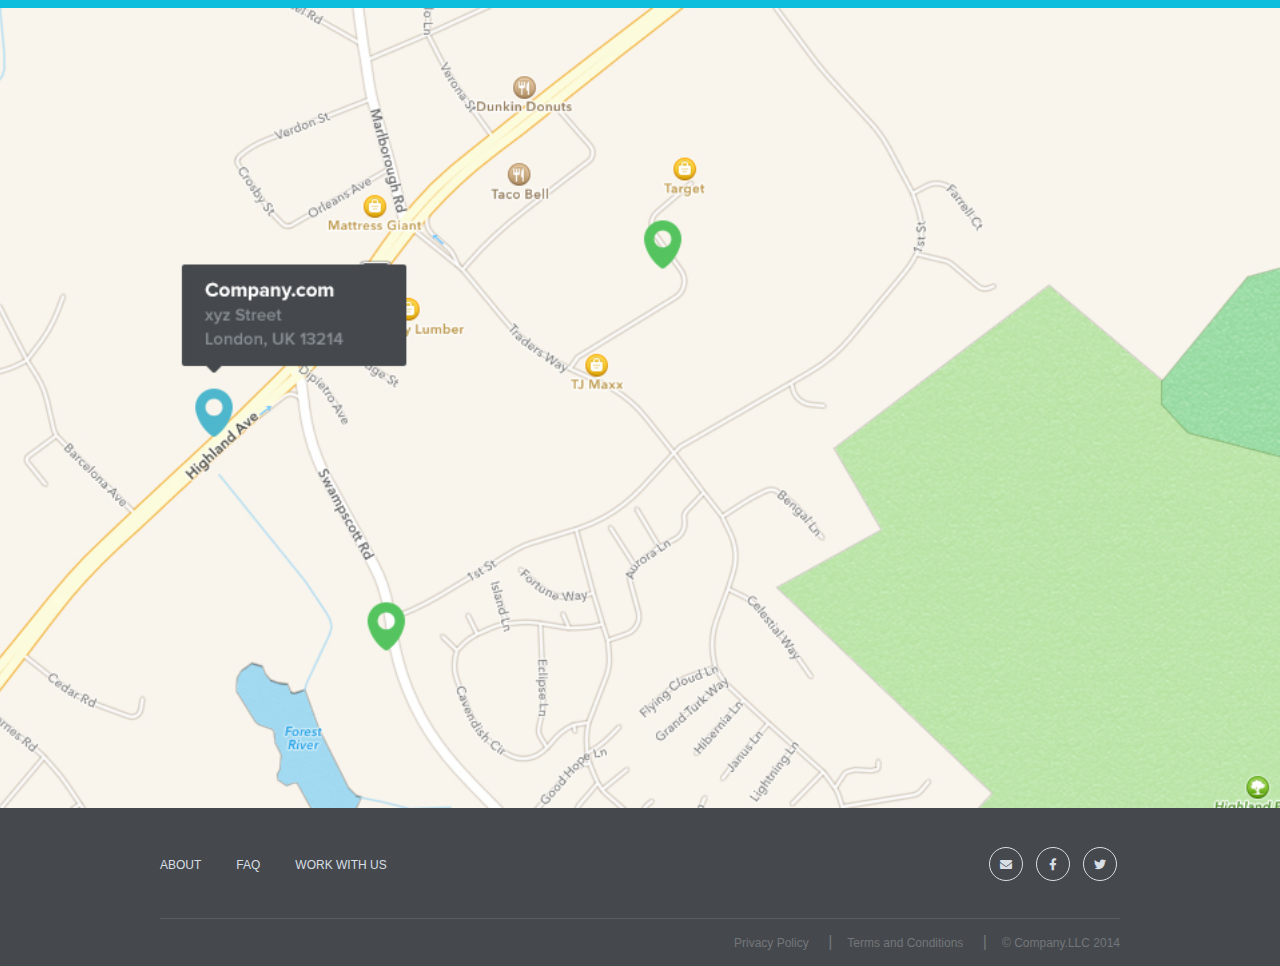
<file: very clean/index.html>
<!doctype html>
<html lang="en">
<head>
    <meta charset="UTF-8">
    <meta name="viewport"
          content="width=device-width, user-scalable=no, initial-scale=1.0, maximum-scale=1.0, minimum-scale=1.0">
    <meta http-equiv="X-UA-Compatible" content="ie=edge">
    <link href="//db.onlinewebfonts.com/c/62c0135163427c652ae397f327f85010?family=Museo+Sans" rel="stylesheet" type="text/css"/>
    <link href="//db.onlinewebfonts.com/c/62c0135163427c652ae397f327f85010?family=Museo+Sans" rel="stylesheet" type="text/css"/>
    <link href="https://use.fontawesome.com/releases/v5.9.0/css/all.css" rel="stylesheet">
    <link rel="stylesheet" href="./css/style.css">
    <title>PSD</title>
</head>
<body>
<div class="wrapper">
    <header class="header">
        <div class="shell">
            <div class="header__inner">
                <a href="#" class="logo">logo</a><!-- /. logo -->

                <nav class="nav">
                    <ul>
                        <li>
                            <a href="#">label</a>
                        </li>

                        <li>
                            <a href="#">label</a>
                        </li>

                        <li>
                            <a href="#">label</a>
                        </li>

                        <li>
                            <a href="#">sing in</a>
                        </li>
                    </ul>
                </nav><!-- /. nav -->
            </div><!-- /. header__inner -->
        </div><!-- /. shell -->
    </header><!-- /. header -->

    <div class="container">
        <div class="intro">
            <div class="shell">
                <div class="intro__inner">
                    <div class="intro__head">
                        <h1> our mission </h1>
                    </div><!-- /. intro__head -->

                    <div class="intro__body">
                        <p>Lorem Ipsum is simply dummy text of the printing and typesetting industry. Lorem Ipsum has
                            been the industry's standard dummy text ever since the 1500.</p>
                    </div><!-- /. intro__body -->
                </div><!-- /. intro__inner -->
            </div><!-- /. shell -->
        </div><!-- /. intro -->

        <main class="main">
            <section class="section section--about">
                <div class="shell">
                    <div class="section__inner">
                        <div class="section__head">
                            <h2>about</h2>
                        </div><!-- /. section__head -->

                        <div class="section__body">
                            <p>Lorem Ipsum is simply dummy text of the printing and typesetting industry. Lorem Ipsum
                                has been the industry's standard dummy text ever since the 1500s, when an unknown.</p>
                        </div><!-- /. section__body -->
                    </div><!-- /. section__inner -->
                </div><!-- /. shell -->
            </section><!-- /. section .section--about -->

            <section class="section section--team">
                <div class="shell">
                    <div class="section__inner">
                        <div class="section__head">
                            <h2>team</h2>
                        </div><!-- /. section__head -->

                        <div class="section__body">
                            <ul class="teams">
                                <li class="team">
                                    <div class="team__image">
                                        <img src="./images/team-1.png" alt="team-1">
                                    </div><!-- /. team__image -->

                                    <div class="team__content">
                                        <h4>john doe</h4>

                                        <p>founder & ceo</p>
                                    </div><!-- /. team__content -->
                                </li><!-- /. team -->

                                <li class="team">
                                    <div class="team__image">
                                        <img src="./images/team-2.png" alt="team-2">
                                    </div><!-- /. team__image -->

                                    <div class="team__content">
                                        <h4>john doe</h4>

                                        <p>co- founder</p>
                                    </div><!-- /. team__content -->
                                </li><!-- /. team -->

                                <li class="team">
                                    <div class="team__image">
                                        <img src="./images/team-3.png" alt="team-3">
                                    </div><!-- /. team__image -->

                                    <div class="team__content">
                                        <h4>john doe</h4>

                                        <p>investor</p>
                                    </div><!-- /. team__content -->
                                </li><!-- /. team -->
                            </ul><!-- /. teams -->
                        </div><!-- /. section__body -->

                        <div class="section__action">
                            <button class="btn">work with us</button>
                        </div><!-- /. section__action -->
                    </div><!-- /. section__inner -->
                </div><!-- /. shell -->
            </section><!-- /. section .section--about -->

            <section class="section section--location"></section><!-- /. section .section--location -->
        </main><!-- /. main -->
    </div><!-- /. container -->

    <footer class="footer">
        <div class="shell">
            <div class="footer__inner">
                <div class="footer__nav--left">
                    <ul>
                        <li>
                            <a href="#">about</a>
                        </li>

                        <li>
                            <a href="#">faq</a>
                        </li>

                        <li>
                            <a href="#">work with us</a>
                        </li>
                    </ul>
                </div><!-- /. footer__nav--left -->

                <div class="socials">
                    <ul>
                        <li>
                            <a href="#">
                                <i class="fas fa-envelope"></i>
                            </a>
                        </li>

                        <li>
                            <a href="#">
                                <i class="fab fa-facebook-f"></i>
                            </a>
                        </li>

                        <li>
                            <a href="#">
                                <i class="fab fa-twitter"></i>
                            </a>
                        </li>
                    </ul>
                </div><!-- /. socials -->
            </div><!-- /. footer__inner -->

            <div class="footer__nav--right">
                <ul>
                    <li>
                        <a href="#">Privacy Policy</a>
                    </li>

                    <li>
                        <a href="#">Terms and Conditions</a>
                    </li>

                    <li>
                        <a href="#" class="no-link">&copy; Company.LLC 2014</a>
                    </li>
                </ul>
            </div><!-- /. footer__nav--right -->
        </div><!-- /. shell -->
    </footer><!-- /. footer -->
</div><!-- /. wrapper -->
</body>
</html>
</file>
<file: ActiveBox/css/style.css>
@import url('https://fonts.googleapis.com/css?family=Raleway:300,400,600,700&display=swap');
@import url('https://fonts.googleapis.com/css?family=Open+Sans:400,700&display=swap');
@import url('https://fonts.googleapis.com/css?family=Cardo:400,400i,700&display=swap');

*,
*:before,
*:after {
    padding: 0;
    margin: 0;
    outline: 0;
    box-sizing: border-box;
}

body {
    font-family: 'Raleway', sans-serif;
    font-size: 13px;
    font-weight: 400;
    color: #6c7279;
}

li {
    list-style-type: none;
}

a {
    color: #fff;
    text-transform: uppercase;
    text-decoration: none;
}

img {
    max-width: 100%;
    height: auto;
    vertical-align: middle;
}

.btn {
    font-weight: 600;
    background: #e84545;
    border: none;
    border-radius: 1px;
    color: #fff;
    text-transform: uppercase;
    cursor: pointer;
}

.shell {
    max-width: 1170px;
    margin: 0 auto;
}

.container__header {
    background: url("../images/background.jpg") no-repeat center center;
    background-size: cover;
    height: 750px;
}

.header {
    padding-top: 38px;
    padding-bottom: 39px;
    border-bottom: 1px solid #505369;
}

.header__inner {
    display: flex;
    justify-content: space-between;
    align-items: center;
}

.nav ul {
    display: flex;
}

.nav li ~ li {
    padding-left: 59px;
}

.nav a {
    font-weight: 700;
}

.section--about {
    padding: 156px 0;
    color: #fff;
    text-align: center;
}

.section--about .section__title {
    padding: 0 155px;
    font-family: 'Open Sans', sans-serif;
    font-size: 65px;
    font-weight: 700;
    letter-spacing: -1px;
    text-transform: uppercase;
}

.section--about .section__content {
    padding: 41px 120px 77px;
    font-size: 22px;
}

.section--about .btn {
    padding: 18px 46px 18px 54px;
}

.section--features {
    padding-top: 84px;
    padding-bottom: 87px;
}

.features,
.works {
    display: flex;
    flex-wrap: wrap;
    justify-content: space-between;
}

.feature {
    flex: 1 0 33%;
    text-align: center;
    padding: 37px 47px;
}

.feature__image {
    padding-bottom: 34px;
}

.feature__title,
.feature__entry {
    font-size: 14px;
}

.feature__title {
    padding-bottom: 26px;
    font-weight: 700;
    color: #2d3033;
    text-transform: uppercase;
}

.feature__entry {
    letter-spacing: -1px;
}

.work {
    flex: 1 0 25%;
}

.work:nth-child(1),
.work:nth-child(2),
.work:nth-child(3),
.work:nth-child(4) {
    padding-bottom: 1px;
}

.work:nth-child(1),
.work:nth-child(2),
.work:nth-child(3),
.work:nth-child(5),
.work:nth-child(6),
.work:nth-child(7) {
    padding-right: 1px;
}

.section--teams {
    padding: 101px 0;
}

.teams {
    display: flex;
    justify-content: space-between;
}

.team ~ .team {
    padding-left: 30px;
}

.team__image {
    padding-bottom: 15px;
}

.team__title {
    font-size: 22px;
    padding: 16px 0;
    color: #2d3033;
    text-transform: capitalize;
}

.team__head p {
    color: #e84545;
    text-transform: uppercase;
}

.team__entry p {
    font-size: 14px;
    padding-top: 29px;
    padding-bottom: 31px;
}

.section--teams .socials ul,
.footer--top .socials ul,
.section--testimonials .section__inner,
.cols__footer--top {
    display: flex;
}

.section--teams .socials li {
    padding: 10px 15px;
    border: 1px solid #e8ecee;
    margin-right: 4px;
}

.section--teams .socials li a > i {
    color: #c6cacc;
}

.section--testimonials .img--container img {
    height: 500px;
}

.carousel {
    width: 950px;
    height: 500px;
    background: #53354a;
}

.carousel-item {
    width: 500px;
    margin-top: 114px;
    margin-left: 85px;
}

.carousel-item p.testimonial__entry {
    font-family: "Cardo", sans-serif;
    font-size: 36px;
    line-height: 1.2;
    margin-bottom: 0;
    font-style: italic;
    color: #fff;
}

.carousel-item p.testimonial__author {
    font-family: 'Raleway', sans-serif;
    font-size: 13px;
    font-weight: 700;
    padding-top: 30px;
    padding-bottom: 64px;
    margin-bottom: 0;
    color: #fff;
    text-transform: uppercase;
}

.carousel-indicators {
    margin: 0;
    padding-left: 289px;
    padding-bottom: 107px;
    justify-content: left;
}

.carousel-indicators li {
    width: 12px;
    height: 12px;
    margin: 0 4px;
    border-radius: 50%;
}

.section--download {
    padding-top: 101px;
    padding-bottom: 100px;
    text-align: center;
}

.section--download .section__title {
    padding-bottom: 16px;
    font-size: 28px;
    font-weight: 300;
    color: #2d3033;
}

.section--download .section__content {
    padding-bottom: 40px;
    font-weight: 700;
    letter-spacing: 1px;
    color: #2d3033;
}

.section--download .btn {
    padding: 18px 83px;
    border-radius: 1px;
}

.footer--top {
    padding-top: 71px;
    padding-bottom: 88px;
    background: #3a3e64;
}

.col {
    text-align: center;
}

.col:first-of-type {
    margin-left: 122px;
    margin-right: 125px;
}

.col:nth-of-type(2) {
    margin-left: 125px;
    margin-right: 80px;
}

.col:last-of-type {
    margin-left: 79px;
    margin-right: 31px;
}

.footer--top h5 {
    padding-bottom: 22px;
    font-size: 14px;
    font-weight: 700;
    color: #fff;
    text-transform: uppercase;
}

.footer--top .socials li {
    padding: 9px 14px;
    border: 2px solid #fff;
    margin-right: 7px;
}

.footer--top .socials li a > i {
    color: #fff;
}

.footer--bottom {
    padding: 29px 0;
    background: #313454;
    text-align: center;
}

.copyright,
.credits {
    font-size: 14px;
}

.copyright {
    padding-bottom: 8px;
}

.white {
    font-family: 'Open Sans', sans-serif;
    color: #fff;
}

.red {
    font-size: 16px;
    color: #e84545;
}
</file>
<file: Axit/css/style.css>
@import url('https://fonts.googleapis.com/css?family=Open+Sans:400,600,700&display=swap');
@import url('https://fonts.googleapis.com/css?family=Raleway:300,400,700&display=swap');

@import url("http://bg.allfont.net/allfont.css?fonts=agency-fb");

*,
*:before,
*:after {
    padding: 0;
    margin: 0;
    outline: 0;
    box-sizing: border-box;
}

body {
    font-family: 'Open Sans', sans-serif;
    font-size: 14px;
    font-weight: 400;
    line-height: 1.4;
    color: #86878b;
}

h1,
h2 {
    text-transform: uppercase;
}

li {
    list-style-type: none;
}

a {
    color: #fff;
    text-decoration: none;
}

img {
    max-width: 100%;
    height: auto;
    vertical-align: middle;
}

.btn {
    font-size: 15px;
    font-weight: 600;
    color: #fff;
    background: inherit;
    text-transform: capitalize;
}

.shell {
   max-width: 1100px;
    margin: 0 auto;
}

.section__head {
    text-align: center;
}

.header__container {
    background: url("../images/background-header.jpg") no-repeat center center;
    background-size: cover;
    height: 711px;
}

.header {
    padding-top: 21px;
    padding-bottom: 22px;
    background-color: #000;
}

.header__inner,
.bar__inner {
    display: flex;
    justify-content: space-between;
    align-items: center;
}

.nav ul {
    display: flex;
}

.nav li ~ li {
    padding-left: 49px;
}

.nav a {
    font-family: 'Myriad Pro', sans-serif;
    font-size: 14px;
    text-transform: capitalize;
}

.section--about .section__inner {
    display: flex;
}

.section--about {
    padding-bottom: 139px;
}

.section--about .about--us {
    font-family: 'Raleway', sans-serif;
    padding-top: 110px;
    padding-right: 115px;
}

.about--us .section__image {
    padding-bottom: 33px;
}

.about--us .section__image img {
    width: 175px;
}

.about--us__title {
    position: relative;
    font-size: 36px;
    font-weight: 400;
    color: #fff;
    width: 516px;
}

.about--us__title:after,
.feature--two .feature__title:after,
.feature--three .feature__title:after,
.section--process .section__title:after,
.section--pricing .section__title:after,
.section--testimonials .section__title:after,
.section--design .section__title:after,
.section--contact .section__title:after{
    content: '';
    position: absolute;
    left: 0;
    right: 0;
    top:100%;
    margin: 40px 0;
    width: 64px;
    height: 2px;
    background: #fff;
}

.about--us .section__entry {
    padding-top: 82px;
    padding-bottom: 44px;
    width: 463px;
    font-size: 16px;
    font-weight: 300;
    line-height: 1.4;
    color: #fff;
}

.btn--download {
    padding: 13px 30px 12px;
    border: 2px solid #fff;
}

.form-signup {
    width: 360px;
    height: 362px;
    margin-top: 140px;
    margin-left: 114px;
    background-color: #fff;
    border-radius: 3px;
}

.form-signup .form__head {
    padding: 19px 56px 15px 52px;
    background-color: #f5f5f5;
}

.form-signup .form__head h3 {
    text-align: center;
    color: #333333;
    text-transform: capitalize;
}

.form-signup .form__head h3 > span {
    color: #ff8b38;
    text-transform: uppercase;
}

.form-signup .form__body {
    padding: 30px 38px 48px;
}

.form-signup .form__controls:first-of-type {
    padding-bottom: 36px;
}

.form-signup .form__controls:nth-of-type(2) {
    padding-bottom: 46px;
}

.form-signup .field {
    width: 100%;
    padding: 10px 0 10px 13px;
    border: none;
    border-left: 1px solid #fbfbfb;
    border-right: 1px solid #fbfbfb;
    border-bottom: 1px solid #d6d6d6;
}

.form-signup .field::placeholder,
.section--contact .field,
.section--contact .textarea {
    color: #bdbdbd;
    text-transform: capitalize;
}

.form-signup .form__actions {
    padding-top: 22px;
    padding-bottom: 20px;
    background-color: #ff9b51;
}

.btn--login {
    width: 100%;
    border: none;
}

.bar {
    padding-top: 23px;
    padding-bottom: 22px;
    border-bottom: 3px solid #b7b7b7;
}

.bar__head {
    width: 362px;
}

.bar__head h3 {
    padding-bottom: 13px;
    font-size: 20px;
    font-weight: 700;
    color: #333333;
    text-transform: capitalize;
}

.bar__head p {
    padding-left: 1px;
}

.socials {
    padding: 0 18px;
}
.socials ul {
    display: flex;
}

.socials li ~ li {
    padding-left: 50px;
}

.socials i {
    font-size: 48px;
    color: #cccccc;
}

.feature--one,
.feature--three {
    background-color: #f5f5f5;
}

.feature--one .feature__inner {
    display: flex;
    justify-content: space-between;
    padding-top: 146px;
    padding-bottom: 116px;
}

.tabs {
    padding-right: 51px;
}

.tab {
    padding: 50px 36px 49px 34px;
    margin-bottom: 1px;
    font-size: 15px;
    font-weight: 700;
    background-color: #333333;
    box-shadow: 1px 1px 1px 1px #c7c7c7;
    border-radius: 2px;
    text-transform: uppercase;
}

.tab a {
    color: #fff;
}

.tab.active,
.tab:active,
.tab:hover {
    background-color: #ff8b38;
}

.feature--one .feature__content {
    width: 480px;
    padding: 0 51px;
}

.feature__title {
    font-size: 20px;
    font-weight: 700;
    color: #000;
}

.feature--one .feature__title {
    padding-bottom: 53px;
}

.feature--one .feature__content .feature__entry {
    line-height: 1.4;
}

.feature--one .feature__content .feature__entry p:first-of-type {
    padding-bottom: 26px;
}

.feature--one .feature__content .feature__entry p:last-of-type {
    padding-bottom: 51px;
}


.feature--one .feature__image {
    padding-left: 60px;
}

.feature--one .btn--download,
.btn--send {
    padding: 17px 24px 16px 24px;
    background-color: #ff8b38;
    border: none;
    border-radius: 3px;
}

.feature--two .feature__inner,
.feature--three .feature__inner {
    display: flex;
    justify-content: space-between;
}

.feature--two {
    padding-top: 108px;
    padding-bottom: 134px;
}

.feature--two .feature__content {
    width: 434px;
}

.feature--two .feature__title,
.feature--three .feature__title {
    position: relative;
}

.feature--two .feature__title:after,
.feature--three .feature__title:after {
    margin-top: 29px;
    margin-bottom: 30px;
    background: #ff8b38;
}

.feature--two .feature__entry > p,
.feature--three .feature__entry > p:first-of-type {
    padding-top: 62px;
}

.feature--three .feature__entry > p:last-of-type {
    padding-top: 26px;
}

.feature--two .feature__entry > p {
    padding-bottom: 46px;
}

.feature--two .feature__image {
    padding-top: 19px;
    height: 322px;
}

.feature--two .feature__image,
.feature--three .feature__image{
    box-shadow: 0 9px 14px 14px rgba(184,184,184,0.6);
}

.feature--three {
    padding-top: 91px;
    padding-bottom: 130px;
}

.feature--three .feature__title {
    text-transform: capitalize;
}

.feature--three .feature__content {
    width: 473px;
    padding-top: 16px;
}

.upload {
    padding-bottom: 42px;
}

.upload,
.download {
    display: flex;
    flex-wrap: wrap;
}

.upload__content,
.download__content {
    width: 393px;
    padding-left: 30px;
}

.upload__title,
.download__title {
    font-weight: 600;
    color: #212121;
    text-transform: capitalize;
}

.section--process {
    padding-top: 108px;
    padding-bottom: 105px;
}

.section--process .section__title {
    font-family: 'Agency FB', sans-serif;
    font-weight: 300;
    letter-spacing: 1px;
}

.section--process .section__title,
.section--pricing .section__title,
.section--testimonials .section__title,
.section--design .section__title,
.section--contact .section__title{
    position: relative;
    font-size: 36px;
    font-weight: 400;
    line-height: 1.2;
    color: #212121;
}

.sub__title {
    padding-top: 62px;
    padding-bottom: 40px;
}

.section--process .section__title:after,
.section--pricing .section__title:after,
.section--testimonials .section__title:after,
.section--design .section__title:after,
.section--contact .section__title:after{
    left: 47%;
    margin: 30px 0;
    background: #ff8b38;
}

.processes,
.price--slots {
    display: flex;
    justify-content: space-between;
    text-align: center;
}

.processes {
    padding-top: 40px;
}

.process~.process {
    padding-left: 50px;
}

.process__title {
    padding: 30px 0;
    font-size: 20px;
    font-weight: 700;
    line-height: 1.2;
    color: #333333;
    text-transform: capitalize;
}

.section--pricing {
    padding-top: 108px;
    padding-bottom: 96px;
    background-color: #f5f5f5;
}

.price--slots {
    padding-top: 80px;
}

.price--slot {
    width: 343px;
}

.price__head {
    background-color: #333333;
}

.price--slot~.price--slot {
    margin-left: 40px;
}

.price--slot:nth-of-type(1),
.price--slot:nth-of-type(3) {
    margin-top: 35px;
}

.price__title {
    padding-top: 22px;
    padding-bottom: 21px;
    font-size: 20px;
    font-weight: 700;
    line-height: 1.2;
    color: #fff;
    border-bottom: 1px solid #f5f5f5;
    text-transform: capitalize;
}

.price {
    font-family: 'Raleway', sans-serif;
    font-weight: 700;
    font-size: 94px;
    color: #fff;
}

.price > span {
    font-size: 35px;
}

.price__sub--title {
    padding-bottom: 17px;
    font-weight: 600;
    color: #adadad;
    border-bottom: 5px solid #ff8b38;
}

.price--slot:nth-of-type(1) .price {
    padding-top: 30px;
    padding-bottom: 29px;
}

.price--slot:nth-of-type(2) .price {
    padding-top: 32px;
    padding-bottom: 18px;
}

.price--slot:nth-of-type(3) .price {
    padding-top: 37px;
    padding-bottom: 21px;
}

.price--slot:nth-of-type(2) .price__sub--title {
    border-bottom: none;
}

.popular {
    padding-top: 14px;
    padding-bottom: 15px;
    background: #ff8b38;
    font-weight: 700;
    text-transform: uppercase;
    color: #fff;
}

.price__body {
    background: #fff;
}

.price__body p {
    padding-top: 14px;
    padding-bottom: 15px;
    line-height: 1.2;
    border-bottom: 1px solid #f5f5f5;
    text-transform: uppercase;
}

.price__body p:last-of-type {
    border-bottom: none;
}
.section--testimonials {
    padding-top: 108px;
    padding-bottom: 101px;
}

.reviews {
    display: flex;
    justify-content: space-between;
}

.review_entry{
    padding: 25px 13px 26px 12px;
    background-color: #f5f5f5;
    border-radius: 2px;
}

.review~.review {
    margin-left: 120px;
}

.trinagle {
    width: 0;
    height: 0;
    margin-left: 27px;
    border-style: solid;
    border-width: 15px 10px 0 10px;
    border-color: #f5f5f5 transparent transparent transparent;
}

.review__avatar {
    padding-top: 8px;
}

.review__avatar {
    display: flex;
}

.review_head {
    padding-top: 17px;
    padding-left: 15px;
}

.review__title {
    padding-left: 2px;
    font-size: 20px;
    font-weight: 700;
    color: #333333;
    text-transform: capitalize;
}

.review__sub--title {
    text-transform: capitalize;
}

.section--design {
    padding-top: 74px;
    padding-bottom: 63px;
    background: url("../images/background-design.jpg") no-repeat center;
    background-size: cover;
    height: 320px;
}

.section--design .section__title {
    color: #fff;
}

.section--design .section__title:after {
    left: 48%;
    background: #fff;
}

.section--design .section__body {
    padding-top: 65px;
    text-align: center;
}

.section--design .section__entry {
    padding-bottom: 33px;
}


.section--contact {
    padding-top: 108px;
    padding-bottom: 81px;
}

.section--contact .form__body {
    display: flex;
    justify-content: space-between;
}

.section--contact .field,
.section--contact .textarea {
    width: 527px;
    padding: 10px 0 10px 13px;
    border: none;
    border-bottom: 1px solid #d6d6d6;
}

.form__row {
    padding-bottom: 40px;
}

.textarea {
    height: 188px;
    resize: none;
}

.form__action {
    text-align: center;
}


.footer {
    padding-top: 23px;
    padding-bottom: 15px;
    background: #000;
}

.footer .socials ul{
    justify-content: center;
}

.footer .socials i {
    font-size: 24px;
}

.copyright {
    padding-top: 15px;
    font-size: 12px;
    text-align: center;
    text-transform: capitalize;
}
</file>
<file: Multipurpose/css/style.css>
*,
*:before,
*:after {
    padding: 0;
    margin: 0;
    outline: 0;
    box-sizing: border-box;
}

body {
    font-family: 'Univers LT', sans-serif;
    font-size: 15px;
    font-weight: 300;
    color: #fff;
}

li {
    list-style-type: none;
}

a {
    color: #fff;
    text-transform: capitalize;
    text-decoration: none;
}

img {
    max-width: 100%;
    height: auto;
    vertical-align: middle;
}

.shell {
    max-width: 1024px;
    margin: 0 auto;
}

.container {
    background: url("../images/banner.jpg") no-repeat center center;
    background-size: cover;
    height: 834px;
}

.header {
    padding-top: 20px;
    padding-bottom: 17px;
    background: #e8eae8;
    opacity: 0.9;
}

.header__inner {
    display: flex;
    justify-content: space-between;
    align-items: center;
}

.logo {
    padding-left: 35px;
}

.nav ul {
    display: flex;
}

.nav li {
    padding: 7px 14px 4px 13px;
    border-radius: 2px;
    background: transparent;
}

.nav li:last-of-type {
    padding: 7px 14px 4px 13px;
    border-radius: 2px;
    background: #de6d6e;
}

.nav li ~ li {
    margin-left: 34px;
}

.nav a {
    font-family: 'Segoe UI', sans-serif;
    font-size: 17px;
    font-weight: 400;
    color: #454545;
}

.nav li:last-of-type a {
    color: #fff;
}

.section--about,
.section--services {
    text-align: center;
}

.section--about {
    padding-top: 293px;
    padding-bottom: 82px;
}

.section--about .section__title {
    font-family: 'Agency FB', sans-serif;
    font-weight: 400;
    font-size: 70px;
    color: #fff;
    text-transform: uppercase;
}

.section--about .section__entry {
    padding-top: 48px;
    font-size: 25px;
}

.section--services {
    padding-top: 65px;
    padding-bottom: 52px;
    background: #fff;
    border: 3px solid #e9e9e9;
}

.section--services .section__head {
    text-align: center;
}

.section--services .section__title {
    padding-bottom: 20px;
    font-size: 35px;
    color: #404040;
}

.section--services .section__sub__title {
    padding-bottom: 85px;
    font-size: 17px;
    color: #636363;
}

.section--services .services {
    display: flex;
}

.services {
    padding-left: 35px;
    padding-right: 50px;
}

.service ~ .service {
    padding-left: 77px;
}


.service--3{
    position: relative;
}

.service--3:after {
    position: absolute;
    content: 'Lorem Ipsum is simply dummy text of the printing and typesetting industry. Lorem Ipsum has been the industry\'s standard dummy text';
    width: 127px;
    top: 27%;
    left: 40%;
    font-size: 12px;
    color: #fff;
    text-align: center;
}

.section--features {
    padding-top: 317px;
}

.article {
    padding-bottom: 79px;
    display: flex;
    justify-content: space-between;
}

.article--2 {
    padding-bottom: 76px;
}

.article__image {
    margin-left: 65px;
}

.article__body {
    width: 723px;
    margin-left: 25px;
}

.article__title {
    padding-bottom: 17px;
    font-size: 27px;
    font-weight: 300;
    color: #404040;
}

.article__entry {
    padding-left: 2px;
    color: #8b8b8b;
    line-height: 1.5;
}

.footer {
    padding-top: 37px;
    padding-bottom: 35px;
    background: #2a2a25;
}

.footer__inner {
    display: flex;
    justify-content: space-between;
}

.left {
    display: flex;
    padding-left: 65px;
    padding-right: 50px;
}

.col:nth-of-type(1) {
    padding-right: 104px;
}

.col:nth-of-type(2) {
    padding-right: 83px;
}

.col:nth-of-type(3) {
    padding-right: 69px;
}

.col h5 {
    padding-bottom: 26px;
    font-size: 21px;
    font-weight: 300;
    line-height: 1.05;
    color: #aeaeae;
    text-transform: capitalize;
}

.col a {
    padding-left: 3px;
    line-height: 1.5;
    color: #8b8b8b;
}

.right {
    padding-top: 17px;
    display: flex;
    flex-direction: column;
}

.socials ul {
    display: flex;
}

.socials li:first-of-type {
    margin-left: -10px;
}

.socials a {
    position: relative;
    width: 70px;
    height: 70px;
    display: block;
    text-align: center;
    border-radius: 50%;
    padding: 12px;
    text-decoration: none;
    transition: 1s;
}

.socials a ~ a {
    margin-left: 25px;
}

.socials i {
    width: 100%;
    height: 100%;
    display: block;
    background: #696b6a;
    border-radius: 50%;
    line-height: calc(70px - 24px);
    font-size: 21px;
    color: #252825;
    transition: .5s;
}

.copyright {
    padding-top: 30px;
    color: #8b8b8b;
}
</file>
<file: Pinwall/css/style.css>
@import url('https://fonts.googleapis.com/css?family=Open+Sans:300,400,600&display=swap');

*,
*:before,
*:after {
    padding: 0;
    margin: 0;
    outline: 0;
    box-sizing: border-box;
}

body {
    font-family: 'Open Sans', sans-serif;
    font-size: 14px;
    font-weight: 400;
    color: #797979;
}

li {
    list-style-type: none;
}

a {
    text-decoration: none;
}

img {
    max-width: 100%;
    height: auto;
    vertical-align: middle;
}

.shell {
    max-width: 1024px;
    margin: 0 auto;
}

.header {
    padding-bottom: 35px;
    background: #31a187;
}

.header__inner {
    display: flex;
}

.menu {
    padding-left: 20px;
}

.img--container,
.nav {
    padding: 0 48px;
    background: #fff;
}

.img--container {
    padding-top: 25px;
    padding-bottom: 27px;
    border-bottom: 1px solid #e5e5e5;
    box-shadow: 3px -1px 2px 0 rgba(43,128,110,1);
}

.nav {
    padding-top: 33px;
    padding-bottom: 32px;
    box-shadow: 3px 0 2px 0 rgba(43,128,110,1);
}

.nav li {
    padding-bottom: 26px;
}

.nav a {
    font-size: 16px;
    color: #7e7e7e;
}

.bottom {
    width: 0;
    height: 0;
    border-style: solid;
    border-width: 38px 114px 0 114px;
    border-color: #ffffff transparent transparent transparent;
}

.carousel {
    padding-left: 50px;
    text-align: center;
}

.carousel-indicators {
    margin-bottom: 0;
}

.carousel-indicators li {
    width: 10px;
    height: 10px;
    margin: 0 4px;
    border-radius: 50%;
}

.socials {
    display: flex;
    justify-content: center;
    padding-top: 130px;
    padding-bottom: 76px;
}

.socials li ~ li {
    padding-left: 60px;
}

.socials a {
    font-size: 80px;
}

.socials i {
    background: -webkit-linear-gradient(top, rgba(255,255,255,1) 0%, rgba(215,224,224,1) 47%, rgba(189,200,201,1) 100%);
    -webkit-background-clip: text;
    -webkit-text-fill-color: transparent;
    background: -moz-linear-gradient(top, rgba(255,255,255,1) 0%, rgba(215,224,224,1) 47%, rgba(189,200,201,1) 100%);
}

.banner__entry {
    padding-bottom: 62px;
    font-size: 22px;
    font-weight: 300;
    line-height: 1.3;
    color: #fff;
}

.banner__action {
    padding-bottom: 67px;
}

.btn {
    color: #fff;
    cursor: pointer;
}

.btn--social {
    padding: 16px 17px 16px 22px;
    font-size: 22px;
    font-weight: 600;
    border: 2px solid #fff;
    border-radius: 7px;
    background: transparent;
    text-transform: uppercase;
}
.btn--green {
    background: #1dc896;
}

.banner__action .btn--green {
    padding: 10px 33px 10px 25px;
}
.form__action .btn--green {
    padding: 9px 36px 12px 33px;
}

.section__inner {
    display: flex;
}

.section--logos .section__inner {
    justify-content: space-between;
    align-items: flex-end;
}

.section--logos {
    padding-top: 16px;
    padding-bottom: 25px;
    background: #f4f4f4;
}

.section--logos .section__image:first-of-type {
    padding-left: 20px;
}

.section--logos .section__image:last-of-type {
    padding-right: 53px;
}

.section--about {
    padding-top: 74px;
    padding-bottom: 48px;
    text-align: center;
}

.section--about .section__inner {
    flex-direction: column;
}

.section--about .section__head {
    padding-left: 170px;
    padding-right: 211px;
    padding-bottom: 47px;
}

.section--about .section__title {
    font-size: 30px;
    font-weight: 300;
    line-height: 1.6;
    color: #797979;
}

.section--about .section__body {
    padding-left: 60px;
    padding-right: 100px;
    padding-bottom: 49px;
}

.section--about .section__entry {
    color: #8d8d8d;
}

.section--blog {
    padding-top: 58px;
    padding-bottom: 61px;
    background: #1dc896;
}

.article:first-of-type {
    padding-left: 20px;
}

.article:last-of-type {
    padding-right: 87px;
}

.article~.article {
    padding-left: 121px;
}

.article__title {
    padding-bottom: 22px;
    font-size: 24px;
    font-weight: 300;
    line-height: 1.4;
    color: #eaf8f3;
}

.article__entry {
    color: #fff;
    line-height: 1.6;
}

.section--contact {
    background: url("../images/background-map.jpg") no-repeat center;
    background-size: cover;
    height: 626px;
}

.address_container {
    padding: 238px 87px 22px 66px;
}

.address {
    padding: 28px 43px 26px 25px;
    border-radius: 2px;
    background: #fff;
    box-shadow: 1px 1px 5px 0 rgba(0,0,0,0.75);
}

.triangle {
    display: block;
    width: 0;
    height: 0;
    margin-top: -9px;
    margin-left: 250px;
    border-style: solid;
    border-width: 66px 35px 0 0;
    border-color: rgba(255, 255, 255, 255) transparent transparent transparent;
    transform: rotate(20deg);
}

.form--contact {
    padding-top: 74px;
    padding-left: 87px;
}

form {
    padding-left: 33px;
    padding-right: 42px;
    padding-top: 77px;
    border-top: 9px solid #1dc896;
    border-radius: 4px;
    background: #fff;
}

.form__title {
    padding-bottom: 28px;
    font-size: 30px;
    font-weight: 300;
    color: #797979;
}

.field,
.textarea {
    width: 345px;
}

.field {
    padding-top: 9px;
    padding-bottom: 11px;
    padding-left: 16px;
}

.textarea {
    padding-top: 13px;
    padding-left: 14px;
    height: 80px;
}
.form__controls:nth-of-type(1) {
    margin-bottom: 13px;
}

.form__controls:nth-of-type(2) {
    margin-bottom: 14px;
}

.form__controls:nth-of-type(3) {
    margin-bottom: 18px;
}

.textarea {
    margin-bottom: 24px;
    resize: none;
}

.form__action {
    text-align: right;
    padding-bottom: 58px;
}
</file>
<file: very clean/css/style.css>
@import url(//db.onlinewebfonts.com/c/470ad2519927fa4eedb66fdcd82af115?family=Museo+Sans+Rounded+700);
@import url(//db.onlinewebfonts.com/c/62c0135163427c652ae397f327f85010?family=Museo+Sans);

@font-face {font-family: "Museo Sans";
    src: url("//db.onlinewebfonts.com/t/62c0135163427c652ae397f327f85010.eot");
    src: url("//db.onlinewebfonts.com/t/62c0135163427c652ae397f327f85010.eot?#iefix") format("embedded-opentype"),
    url("//db.onlinewebfonts.com/t/62c0135163427c652ae397f327f85010.woff2") format("woff2"),
    url("//db.onlinewebfonts.com/t/62c0135163427c652ae397f327f85010.woff") format("woff"),
    url("//db.onlinewebfonts.com/t/62c0135163427c652ae397f327f85010.ttf") format("truetype"),
    url("//db.onlinewebfonts.com/t/62c0135163427c652ae397f327f85010.svg#Museo Sans") format("svg");
}

@font-face {font-family: "Museo Sans";
    src: url("//db.onlinewebfonts.com/t/62c0135163427c652ae397f327f85010.eot");
    src: url("//db.onlinewebfonts.com/t/62c0135163427c652ae397f327f85010.eot?#iefix") format("embedded-opentype"),
    url("//db.onlinewebfonts.com/t/62c0135163427c652ae397f327f85010.woff2") format("woff2"),
    url("//db.onlinewebfonts.com/t/62c0135163427c652ae397f327f85010.woff") format("woff"),
    url("//db.onlinewebfonts.com/t/62c0135163427c652ae397f327f85010.ttf") format("truetype"),
    url("//db.onlinewebfonts.com/t/62c0135163427c652ae397f327f85010.svg#Museo Sans") format("svg");
}

*,
*:before,
*:after {
    padding: 0;
    margin: 0;
    outline: 0;
    box-sizing: border-box;
}

body {
    font-family: Avenir Heavy, sans-serif;
}

img {
    max-width: 100%;
    height: auto;
    vertical-align: middle;
}

.shell {
    max-width: 960px;
    margin: 0 auto;
}

.header {
    background-color: #f7fdfe;
    padding-top: 28px;
    padding-bottom: 30px;
    text-transform: uppercase;
}

.header__inner,
.footer__inner {
    display: flex;
    justify-content: space-between;
    align-items: center;
}

.header__inner a {
    font-family: Museo Sans, sans-serif;
    font-weight: 700;
    color: #82868f;
    text-decoration: none;
}

.logo {
    font-size: 30px;
}

.nav ul,
.footer__nav--left ul,
.socials ul,
.footer__nav--right ul {
    display: flex;
}

.nav li {
    padding: 16px 38px 14px 38px;
    border-radius: 15px;
    background: transparent;
    list-style-type: none;
    cursor: pointer;
}

.nav li~li {
    padding-left: 35px;
}

.nav li:hover {
    padding: 16px 38px 14px 38px;
    border-radius: 15px;
    background: #0ebfdd;
}

.nav li a:hover {
    color: #f7fdfe;
    transition: color .2s ease-in;
}

.nav a {
    font-size: 14px;
}

.intro {
    background: linear-gradient(rgba(0,0,0,.3), rgba(0,0,0,.3)), url("../images/intro.jpg") no-repeat center center;
    background-size: cover;
    height: 600px;
}

.intro__inner {
    color: #fff;
    text-align: center;
    padding-top: 322px;
    padding-bottom: 82px;
}

.intro__head {
    padding-bottom: 30px;
}

.intro__head h1 {
    position: relative;
    font-size: 44px;
    text-transform: capitalize;
}

.intro__head h1:before,
.intro__head h1:after {
    font-size: 22px;
    content: "\2605";
}

.intro__head h1:before {
    position: absolute;
    bottom: 15px;
    left: 315px;
}

.intro__head h1:after {
    position: absolute;
    bottom: 12px;
    right: 315px;
}

.intro__body,
.section__body {
    font-family: Avemir Medium, sans-serif;
    font-size: 20px;
}

.into__body {
    padding-bottom: 83px;
    color: #f7fdfe;
}

.section__inner {
    display: flex;
    flex-direction: column;
    justify-content: center;
    align-items: center;
    text-align: center;
}

.section__head h2 {
    font-size: 44px;
    text-transform: capitalize;
}

.section--about {
    padding: 69px 0;
}

.section--about .section__head {
    padding-bottom: 33px;
    color: #0ebfdd;
}

.section--about .section__body {
    color: #45494d;
}

.section--team {
    padding-top: 59px;
    padding-bottom: 63px;
    background-color: #0ebfdd;
}

.section--team .section__head {
    padding-bottom: 106px;
    color: #fff;
}

.section--team .teams {
    display: flex;
    justify-content: space-between;
}

.section--team .teams li {
    list-style-type: none;
}

.team {
    padding: 0 35px;
}

.team__content {
    padding-top: 12px;
    padding-bottom: 104px;
    color: #f7fdfe;
    text-transform: capitalize;
}

.team__content h4 {
    font-size: 18px;
    padding-bottom: 6px;
}

.team__content p {
    font-size: 16px;
}

.btn {
    padding: 15px 36px 13px 36px;
    font-weight: bold;
    border: 1px solid #f7fdfe;
    border-radius: 15px;
    text-transform: uppercase;
    background: transparent;
    color: #f7fdfe;
    cursor: pointer;
}

.section--location {
    background: url("../images/map.jpg") no-repeat center center;
    background-size: cover;
    height: 800px;
}

.footer {
    font-family: "Museo Sans 500", sans-serif;
    background: #45494d;
}

.footer__inner {
    padding-top: 36px;
    padding-bottom: 34px;
    border-bottom: 1px solid #5a5e62;
}

.footer__nav--left li,
.socials li,
.footer__nav--right li {
    list-style-type: none;
}

.footer__nav--left li~li {
    padding-left: 35px;
}

.footer__nav--left a,
.socials a {
    font-size: 12px;
    font-weight: 500;
    color: #d7dee4;
    text-decoration: none;
    text-transform: uppercase;
}

.socials a {
    position: relative;
    width: 40px;
    height: 40px;
    display: block;
    text-align: center;
    margin: 0 7px;
    border-radius: 50%;
    padding: 3px;
    text-decoration: none;
    transition: 1s;
}

.socials a:last-of-type {
    margin-right: 0;
}

.socials i {
    width: 100%;
    height: 100%;
    display: block;
    background: transparent;
    border: 1px solid #d7dee4;
    border-radius: 50%;
    line-height: calc(40px - 6px);
    font-size: 12px;
    color: #d7dee4;
    transition: .5s;
}

.footer__nav--right {
    padding-top: 14px;
    padding-bottom: 15px;
}

.footer__nav--right ul {
    justify-content: flex-end;
}

.footer__nav--right a {
    font-size: 12px;
    color: #d7dee4;
    text-decoration: none;
}

.footer__nav--right li:nth-of-type(1):after,
.footer__nav--right li:nth-of-type(2):after {
    content: '|';
    color: #73767a;
    padding: 0 15px;
}

.footer__nav--right a {
    color: #73767a;
}

.footer__nav--right .no-link {
    cursor: default;
}
</file>
<file: astounding/css/style.css>
/*reset css*/

*,
*:before,
*:after {
    padding: 0;
    margin: 0;
    outline: 0;
    box-sizing: border-box;
}

img {
    max-width: 100%;
    height: auto;
    vertical-align: middle;
}

body {
    font-family: Georgia, sans-serif;
    font-size: 13px;
    color: #333333;
}

.shell {
    max-width: 960px;
    margin: 0 auto;
}

.header {
    background: #000;
    border-top: 5px solid #40aed7;
    padding: 43px 0;
}

.header__inner {
    display: flex;
    justify-content: space-between;
    align-items: center;
}

.nav > ul {
    display: flex;
}

.nav li {
    padding: 13px 20px 12px;
    background: transparent;
    text-transform: uppercase;
    list-style-type: none;
}

.nav li:last-of-type {
    padding-right: 0;
}

.nav li:hover {
    border-radius: 8px;
    padding: 13px 20px 12px;
    background-color: #40aed7;
}

.nav li:last-of-type:hover {
    margin-right: -20px;
}

.nav a {
    color: #fff;
    text-decoration: none;
}

.section__inner {
    display: flex;
    flex-wrap: wrap;
}

.section__head {
    flex: 1 0 100%;
    padding: 60px 0;
    text-transform: capitalize;
}

.section__head > h1,
.section__head > h2 {
    font-size: 124px;
    font-weight: 400;
}

.section__body,
.footer__top__inner {
    display: flex;
    flex: 1 0 25%;
    text-align: center;
}

.section--features .section__head {
    text-align: center;
    color: #979797;
}

.service {
    padding: 20px 32px;
    border: 1px solid #e4e4e4;
}

.service ~ .service,
.feature ~ .feature {
    margin-left: 20px;
}

.service:hover {
    background-color: #40aed7;
    color: #fff;
    border: 1px solid #fff;
}

i {
    padding-bottom: 16px;
}

.service__title {
    font-size: 32px;
    padding-bottom: 24px;
    text-transform: uppercase;
}

.service__entry {
    font-size: 12px;
}

.section--features .section__body {
    padding-bottom: 60px;
}

.feature__title {
    font-size: 16px;
    padding-top: 19px;
    padding-bottom: 20px;
    border-bottom: 1px solid #e4e4e4;
    color: #333333;
    text-transform: capitalize;
}

.feature__entry {
    padding-top: 15px;
    padding-bottom: 16px;
    text-align: left;
    color: #979797;
}

.feature__action {
    text-align: right;
    text-transform: capitalize;
}

.feature__action a {
    color: #40aed7;
    text-decoration: none;
}

.footer__inner {
    display: flex;
    flex-wrap: wrap;
}

.footer__top,
.footer__bottom {
    flex: 1 0 100%
}

.footer__top {
    padding-top: 41px;
    background: #303030;
}

.footer__top__inner {
    text-align: left;
    color: #979797;
}

.footer__bottom {
    padding: 23px 0;
    background: #2b2b2b;
    color: #979797;
    text-transform: capitalize;
}

.footer__bottom__inner {
    display: flex;
    justify-content: space-between;
}

.footer__head {
    text-transform: capitalize;
}

.footer__head h5 {
    padding-bottom: 24px;
    font-size: 16px;
    color: #fff;
}

.footer__latest--post .footer__head h5 {
    color: #6c6c6c;
}

.post__title {
    font-size: 16px;
    padding-top: 13px;
    padding-bottom: 17px;
    color: #979797;
    text-transform: capitalize;
}

.post__author {
    padding-bottom: 12px;
    font-size: 10px;
    color: #666666;
}

.blue {
    color: #3fadd7;
}

.post__date {
    font-size: 10px;
    padding-bottom: 14px;
    color: #979797;
}

.post__content {
    padding-bottom: 9px;
    color: #979797;
}

.post__action {
    padding-bottom: 68px;
}

.post__action a {
    color: #40aed7;
    text-decoration: none;
    text-transform: capitalize;
}

.footer__nav li {
    padding-top: 13px;
    padding-bottom: 7px;
    border-bottom: 1px solid #404040;
    list-style-type: none;
}

.footer__nav a {
    color: #40aed7;
}

.footer__feed {
    padding-bottom: 40px;
}

.footer__feed .footer__body {
    padding-top: 13px;
}

.footer__feed p {
    padding-bottom: 20px;
}

.footer__latest--post,
.footer__quick--links,
.footer__feed,
.footer__contacts {
    width: 225px;
}

.footer__latest--post,
.footer__quick--links,
.footer__feed {
    margin-right: 20px;
}

.footer__contacts .footer__body {
    padding-top: 13px;
}

.form__controls .field {
    padding: 13px 0 13px 10px;
    margin-bottom: 12px;
    background: #222222;
    color: #989898;
    border: none;
    width: 100%;
}

.form__controls textarea {
    padding-top: 13px;
    padding-left: 10px;
    margin-bottom: 10px;
    background: #222222;
    color: #989898;
    border: none;
    width: 100%;
    resize: none;
    height: 82px;
}

.form__action .btn {
    padding: 13px 12px 13px 11px;
    margin-bottom: 40px;
    background: #40aed7;
    color: #fff;
    border: none;
    border-radius: 6px;
    text-transform: uppercase;
}
</file>
